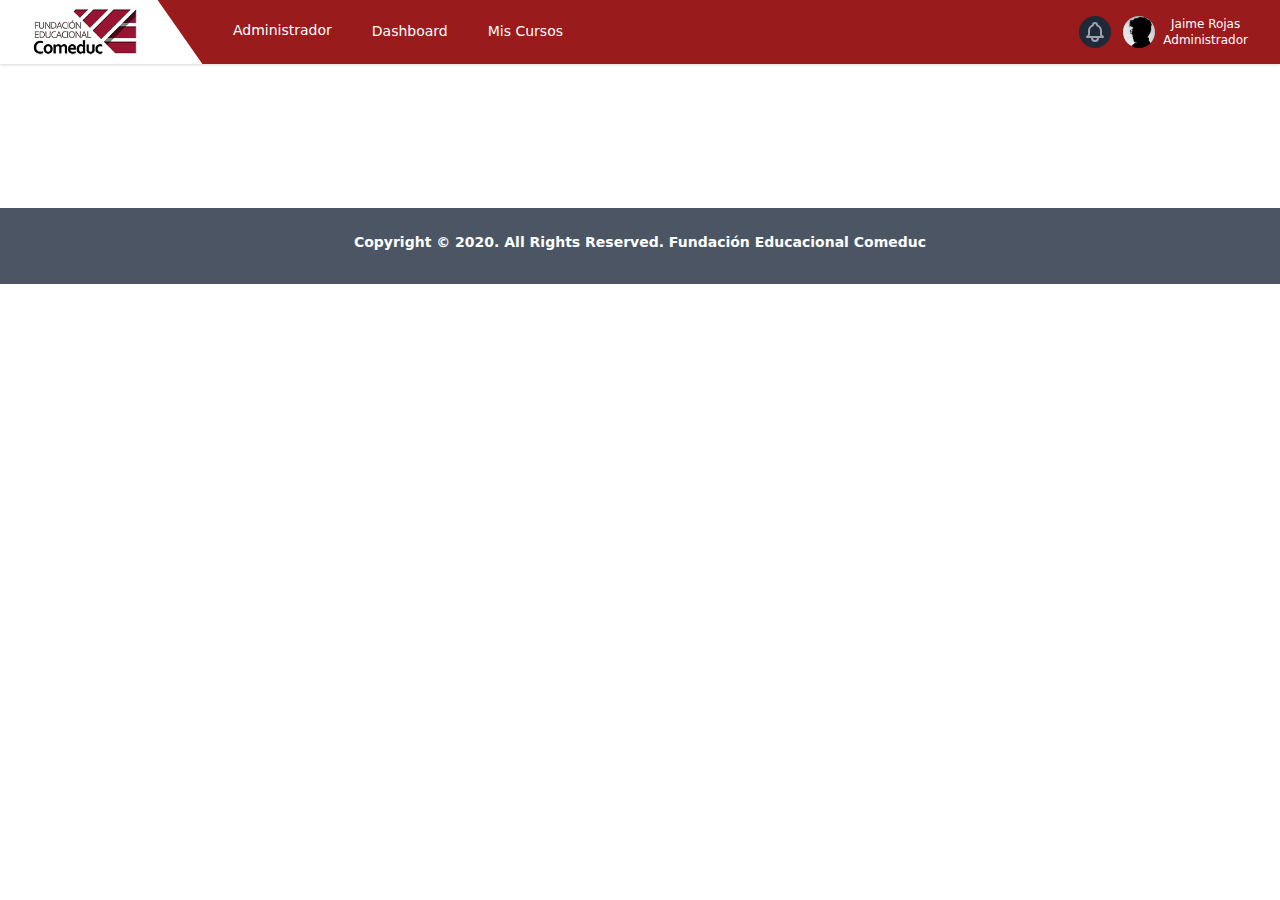
<file: www/index.html>
<!DOCTYPE html>
<html lang="es">
<head>
    <meta charset="UTF-8">
    <meta http-equiv="X-UA-Compatible" content="IE=edge">
    <meta name="viewport" content="width=device-width, initial-scale=1.0">
    <link rel="stylesheet" href="css/tailwind.min.css">

    <link rel="stylesheet" href="css/fonts.css">
    <link rel="stylesheet" href="css/styles.css">
    <script src="js/scripts.js"></script>
    <title>Plataforma INC</title>
</head>
<body>
  <nav class="shadow">
    <div class="w-full mx-auto px-2 h-auto relative overflow-visible bg-red-800 sm:px-6 lg:px-8" id="container">
      <div class="relative flex items-center justify-between h-16">
        <div class="absolute inset-y-0 left-0 flex items-center sm:hidden">
          <!-- Mobile menu button-->
          <button class="inline-flex items-center justify-center p-2 rounded-md text-gray-400 hover:text-white hover:bg-gray-700 focus:outline-none focus:ring-2 focus:ring-inset focus:ring-white" aria-expanded="false">
            <span class="sr-only">Open main menu</span>
            <!-- Icon when menu is closed. -->
            <!--
              Heroicon name: menu
  
              Menu open: "hidden", Menu closed: "block"
            -->
            <svg class="z-10 block h-6 w-6" xmlns="http://www.w3.org/2000/svg" fill="none" viewBox="0 0 24 24" stroke="currentColor" aria-hidden="true">
              <path stroke-linecap="round" stroke-linejoin="round" stroke-width="2" d="M4 6h16M4 12h16M4 18h16" />
            </svg>
            <!-- Icon when menu is open. -->
            <!--
              Heroicon name: x
  
              Menu open: "block", Menu closed: "hidden"
            -->
            <svg class="hidden h-6 w-6" xmlns="http://www.w3.org/2000/svg" fill="none" viewBox="0 0 24 24" stroke="currentColor" aria-hidden="true">
              <path stroke-linecap="round" stroke-linejoin="round" stroke-width="2" d="M6 18L18 6M6 6l12 12" />
            </svg>
          </button>
        </div>
        <div class="flex-1 flex items-center justify-center sm:items-stretch sm:justify-start">
          <div class="flex-shrink-0 flex items-center">
            <img class="hidden lg:block h-12 w-auto" src="images/logo-comeduc-color-trans3.png" alt="Workflow">
          </div>
          <div class="hidden sm:block sm:ml-6">
            <div class="flex space-x-4 h-16">
                        <!-- Admin boton dropdown -->
          <div class="ml-3 relative">
            <div>
              <button onclick="toggleDropDownAdmin()" class="py-3 bg-transparent flex text-sm rounded-full focus:outline-none focus:ring-0 focus:ring-offset-0 focus:ring-offset-gray-800 focus:ring-white">
                <div class="grid focus:outline-none">
                  <span class="ml-12 text-white px-3 py-2 text-sm font-medium flex items-center border-b-2 border-transparent hover:bg-red-900 rounded-full transition duration-300">Administrador</span>
                </div>
                
              </button>
            </div>
            <!--
              Admin dropdown panel.
            -->
            <div id="dropAdmin" class="hidden z-10 transform opacity-100 scale-100 origin-top-right absolute right-0 mt-2 w-56 rounded-md shadow-lg py-1 bg-white ring-1 ring-black ring-opacity-5">
              <a href="usuarios.html" class="block px-4 py-2 text-sm text-gray-700 hover:bg-gray-100" role="menuitem">Usuarios</a>
              <a href="#" class="block px-4 py-2 text-sm text-gray-700 hover:bg-gray-100" role="menuitem">Crear Usuarios Carga Masiva</a>
              <a href="#" class="block px-4 py-2 text-sm text-gray-700 hover:bg-gray-100" role="menuitem">Validación Cursos Externo</a>
              <a href="#" class="block px-4 py-2 text-sm text-gray-700 hover:bg-gray-100" role="menuitem">Parámetros Generales</a>
            </div>
          </div>
              <!-- Current: "bg-gray-900 text-white", Default: "text-gray-300 hover:bg-gray-700 hover:text-white" -->
                <!-- <a class="ml-12 text-white px-3 py-2 text-sm font-medium flex items-center border-b-2 border-transparent hover:bg-red-900 rounded-full transition duration-300">Administrador</a> -->
                <a href="index.html" class="text-white px-3 py-2 text-sm font-medium flex items-center border-b-2 border-transparent hover:bg-red-900 rounded-full transition duration-300">Dashboard</a>
                <a href="#" class="text-white px-3 py-2 text-sm font-medium flex items-center border-b-2 border-transparent hover:bg-red-900 rounded-full transition duration-300">Mis Cursos</a>
                
                
                
           
            </div>
          </div>
        </div>
        <div class="absolute inset-y-0 right-0 flex items-center pr-2 sm:static sm:inset-auto sm:ml-6 sm:pr-0">
          <button class="bg-gray-800 p-1 rounded-full text-gray-400 hover:text-white focus:outline-none focus:ring-2 focus:ring-offset-2 focus:ring-offset-gray-800 focus:ring-white">
            <span class="sr-only">View notifications</span>
            <!-- Heroicon name: bell -->
            <svg class="h-6 w-6" xmlns="http://www.w3.org/2000/svg" fill="none" viewBox="0 0 24 24" stroke="currentColor" aria-hidden="true">
              <path stroke-linecap="round" stroke-linejoin="round" stroke-width="2" d="M15 17h5l-1.405-1.405A2.032 2.032 0 0118 14.158V11a6.002 6.002 0 00-4-5.659V5a2 2 0 10-4 0v.341C7.67 6.165 6 8.388 6 11v3.159c0 .538-.214 1.055-.595 1.436L4 17h5m6 0v1a3 3 0 11-6 0v-1m6 0H9" />
            </svg>
          </button>
  
          <!-- perfil dropdown -->
          <div class="ml-3 relative">
            <div>
              <button onclick="toggleDropDownUser()" class="bg-transparent flex text-sm rounded-full focus:outline-none focus:ring-0 focus:ring-offset-0 focus:ring-offset-gray-800 focus:ring-white" id="user-menu" aria-haspopup="true">
                <span class="sr-only">Open user menu</span>
                <img class="h-8 w-8 rounded-full" src="images/pexels-photo-771742.jpeg" alt="">
                <div class="grid focus:outline-none">
                  <span class="ml-2 text-white text-xs">Jaime Rojas</span>
                <span class="ml-2 text-white text-xs">Administrador</span>
                </div>
                
              </button>
            </div>
            <!--
              Perfil dropdown panel, show/hide based on dropdown state.
  
              Entering: "transition ease-out duration-100"
                From: "transform opacity-0 scale-95"
                To: "transform opacity-100 scale-100"
              Leaving: "transition ease-in duration-75"
                From: "transform opacity-100 scale-100"
                To: "transform opacity-0 scale-95"
            -->
            <div id="dropUser" class="hidden z-10 transform opacity-100 scale-100 origin-top-right absolute right-0 mt-2 w-48 rounded-md shadow-lg py-1 bg-white ring-1 ring-black ring-opacity-5" role="menu" aria-orientation="vertical" aria-labelledby="user-menu">
              <a href="#" class="block px-4 py-2 text-sm text-gray-700 hover:bg-gray-100" role="menuitem">Mi Perfil</a>
              <a href="#" class="block px-4 py-2 text-sm text-gray-700 hover:bg-gray-100" role="menuitem">Configuración</a>
              <a href="#" class="block px-4 py-2 text-sm text-gray-700 hover:bg-gray-100" role="menuitem">Cerrar Sesión</a>
            </div>
          </div>
        </div>
      </div>
    </div>
  
    <!--
      Mobile menu, toggle classes based on menu state.
  
      Menu open: "block", Menu closed: "hidden"
    -->
    <div class="block sm:hidden">
      <div class="px-2 pt-2 pb-3 space-y-1">
        <!-- Current: "bg-gray-900 text-white", Default: "text-gray-300 hover:bg-gray-700 hover:text-white" -->
        <a href="#" class="bg-gray-900 text-white block px-3 py-2 rounded-md text-base font-medium">Dashboard</a>
        <a href="#" class="text-gray-300 hover:bg-gray-700 hover:text-white block px-3 py-2 rounded-md text-base font-medium">Administrador</a>
        <a href="#" class="text-gray-300 hover:bg-gray-700 hover:text-white block px-3 py-2 rounded-md text-base font-medium">Mis Cursos</a>
      </div>
    </div>
  </nav>

</body>
<!-- Footer -->
<footer class="footer relative pt-20 ">
  <div class="container mx-auto bg-gray-600 max-w-full">
      <div class="mt-16 flex flex-col items-center">
          <div class="sm:w-2/3 text-center py-6">
              <p class="text-sm text-white font-bold mb-2">
                Copyright © 2020. All Rights Reserved. Fundación Educacional Comeduc
              </p>
          </div>
      </div>
  </div>
</footer>
</html>
</file>
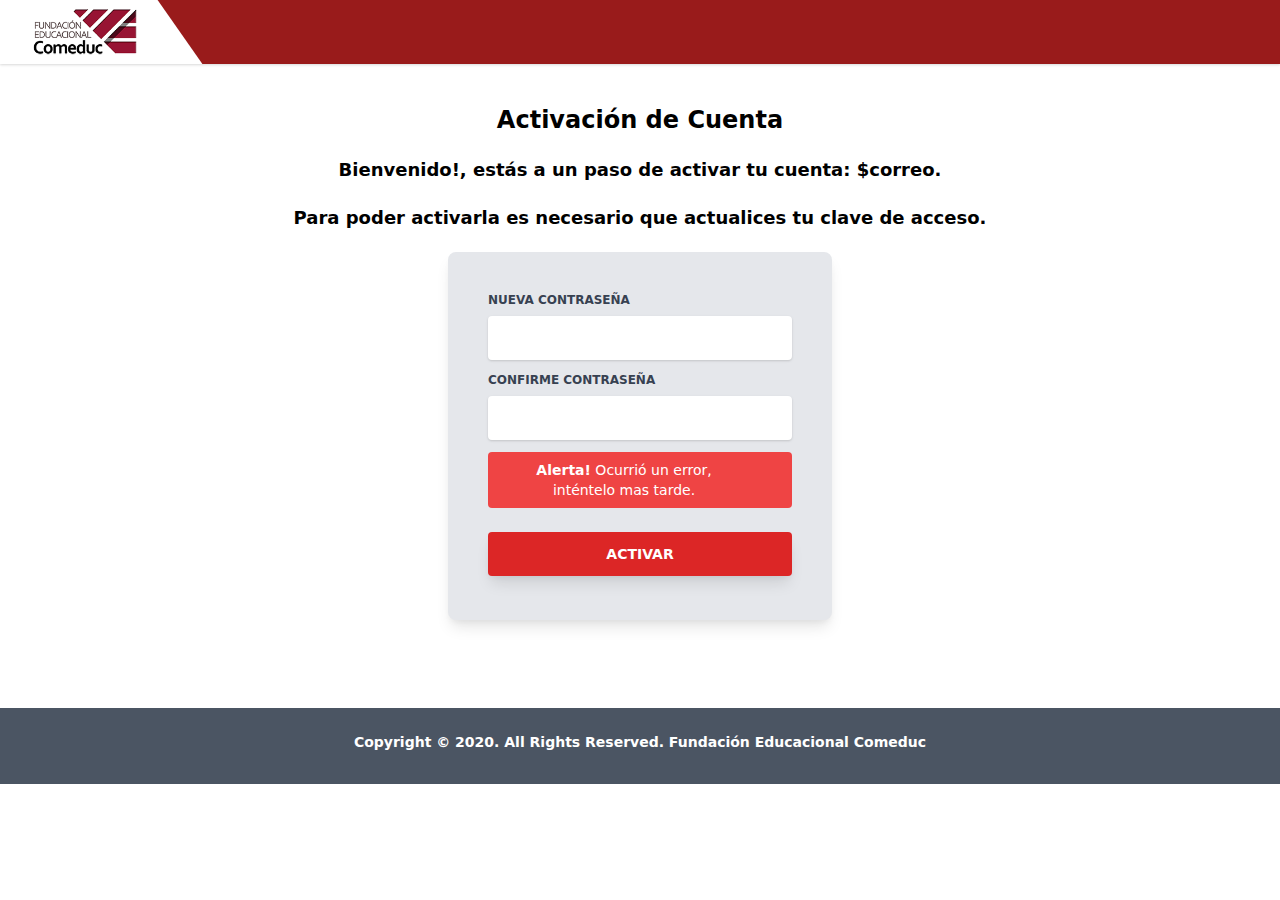
<file: www/cambioclave.html>
<!DOCTYPE html>
<html lang="es">
<head>
    <meta charset="UTF-8">
    <meta http-equiv="X-UA-Compatible" content="IE=edge">
    <meta name="viewport" content="width=device-width, initial-scale=1.0">
    <link rel="stylesheet" href="css/tailwind.min.css">

    <link rel="stylesheet" href="css/fonts.css">
    <link rel="stylesheet" href="css/styles.css">
    <script src="js/scripts.js"></script>
    <title>Plataforma INC</title>
</head>
<body>
    <!-- header -->
  <nav class="shadow">
    <div class="w-full mx-auto px-2 h-auto relative overflow-visible bg-red-800 sm:px-6 lg:px-8" id="container">
      <div class="relative flex items-center justify-between h-16">
        <div class="flex-1 flex items-center justify-center sm:items-stretch sm:justify-start">
          <div class="flex-shrink-0 flex items-center">
            <img class="hidden lg:block h-12 w-auto" src="images/logo-comeduc-color-trans3.png" alt="Workflow">
          </div>
        </div>
      </div>
    </div>
  </nav>
  <!-- fin header -->
  <!-- contenido -->
    <div class="container mx-auto mt-10 px-4 h-full">
        <h2 class="text-2xl font-semibold text-center mb-5">Activación de Cuenta</h2>
        <p class="text-lg font-semibold text-center mb-5">Bienvenido!, estás a un paso de activar tu cuenta: $correo.</p>
        <p class="text-lg font-semibold text-center mb-5">Para poder activarla es necesario que actualices tu clave de acceso.</p>
        <div class="flex content-center items-center justify-center h-full">
        <div class="w-full lg:w-4/12 px-4">
            <div class="relative flex flex-col min-w-0 break-words w-full mb-6 shadow-lg rounded-lg bg-gray-200 border-0">
            <div class="flex-auto px-4 lg:px-10 py-10 pt-0">
                <form class="mt-10" id="formulario">
                <div class="relative w-full mb-3">
                    <label class="block uppercase text-gray-700 text-xs font-bold mb-2" for="grid-password">
                        Nueva Contraseña
                    </label>
                    <input name="password1" id="password1" type="password" class="border-0 px-3 py-3 placeholder-gray-400 text-gray-700 bg-white rounded text-sm shadow focus:outline-none focus:ring w-full" style="transition: all 0.15s ease 0s;" required/>
                    <ul class="block text-red-700 text-xs font-medium mb-2 mt-1 hidden" id="pass1">
                        <li>- Tu contraseña debe tener mínimo 8 carácteres.</li>
                        <li>- Al menos 1 letra Mayúscula.</li>
                        <li>- Al menos 1 letra Minúscula.</li>
                        <li>- Al menos 1 Número.</li>
                    </ul>
                    <label id="pass1ok" class="block text-green-500 text-xs font-bold mb-2 mt-1 hidden" for="grid-password">
                        Tu contraseña cumple con los requisitos.
                    </label>
                </div>
                <div class="relative w-full mb-3">
                    <label class="block uppercase text-gray-700 text-xs font-bold mb-2" for="grid-password">
                        Confirme Contraseña
                    </label>
                    <input name="password2" id="password2" type="password" class="border-0 px-3 py-3 placeholder-gray-400 text-gray-700 bg-white rounded text-sm shadow focus:outline-none focus:ring w-full" style="transition: all 0.15s ease 0s;" required/>
                    <label id="pass2" class="block text-red-700 text-xs font-medium mb-2 mt-1 hidden" for="grid-password">
                        Las contraseñas no coinciden.
                    </label>
                    <label id="pass2ok" class="block text-green-500 text-xs font-bold mb-2 mt-1 hidden" for="grid-password">
                        Las contraseñas coinciden correctamente.
                    </label>
                </div>
                <div class="text-white text-center px-4 py-2 border-0 rounded relative mb-4 bg-red-500 text-sm">
                    <span class="inline-block align-middle mr-8">
                      <b class="capitalize">Alerta!</b> Ocurrió un error, inténtelo mas tarde.
                    </span>
                  </div>
                <div class="text-center mt-6">
                    <button class="bg-red-600 text-white active:bg-red-700 text-sm font-bold uppercase px-6 py-3 rounded shadow hover:bg-red-700 shadow-lg outline-none focus:outline-none mr-1 mb-1 w-full" type="submit" style="transition: all 0.15s ease 0s;">
                    Activar
                    </button>
                </div>
                </form>
            </div>
            </div>
        </div>
        </div>
    </div>
  <!-- fin contenido -->
</body>
<!-- Footer -->
<footer class="footer relative pt-15 botom-0">
  <div class="container mx-auto bg-gray-600 max-w-full">
      <div class="mt-16 flex flex-col items-center">
          <div class="sm:w-2/3 text-center py-6">
              <p class="text-sm text-white font-bold mb-2">
                Copyright © 2020. All Rights Reserved. Fundación Educacional Comeduc
              </p>
          </div>
      </div>
  </div>
</footer>
</html>
<!-- validación password -->
<script>
    const formulario = document.getElementById('formulario');
    const inputs = document.querySelectorAll('#formulario input');

    const regex = {
        password: /^(?=.*[a-z])(?=.*[A-Z])(?=.*[0-9])(?=.{8,})(\S)/
    }
// validar que las contraseñas coincidan
const validarPassword2 = () => {
    const inputPasword1 = document.getElementById('password1');
    const inputPasword2 = document.getElementById('password2');

    if(inputPasword2.value !== inputPasword1.value){
        document.getElementById('pass2').classList.remove('hidden');
        document.getElementById('pass2ok').classList.add('hidden');
    }else {
        document.getElementById('pass2').classList.add('hidden');
        document.getElementById('pass2ok').classList.remove('hidden');
    }
}
// validar contraseña coincida con el regex
const validarPassword = (e) => {
   switch (e.target.name) {
       case "password1":
            if(regex.password.test(e.target.value)){
                document.getElementById('pass1').classList.add('hidden');
                document.getElementById('pass1ok').classList.remove('hidden');
                validarPassword2();
            } else {
                document.getElementById('pass1').classList.remove('hidden');
                document.getElementById('pass1ok').classList.add('hidden');
            }
       break;
       case "password2":
            validarPassword2();
       break;
   }
}

inputs.forEach((input) => {
    input.addEventListener('keyup', validarPassword);
    input.addEventListener('blur', validarPassword);
});

formulario.addEventListener('submit', (e) => {
    e.preventDefault();

});
</script>
</file>
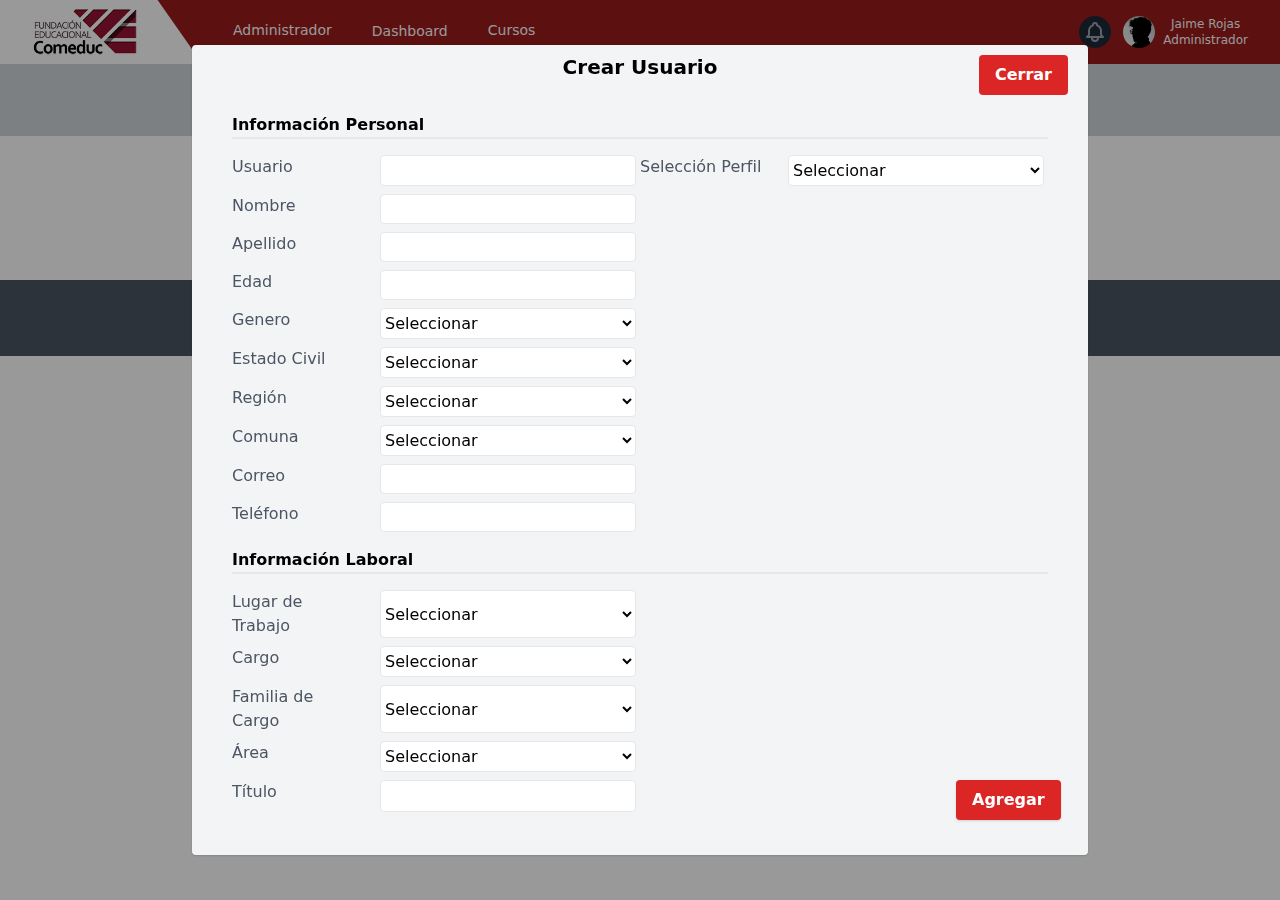
<file: www/crear_usuario.html>
<!DOCTYPE html>
<html lang="es">
<head>
    <meta charset="UTF-8">
    <meta http-equiv="X-UA-Compatible" content="IE=edge">
    <meta name="viewport" content="width=device-width, initial-scale=1.0">
    <link rel="stylesheet" href="css/tailwind.min.css">

    <link rel="stylesheet" href="css/fonts.css">
    <link rel="stylesheet" href="css/styles.css">
    <script src="js/scripts.js"></script>
    <title>Plataforma INC</title>
</head>
<body>
  <nav class="shadow">
    <div class="w-full mx-auto px-2 h-auto relative overflow-visible bg-red-800  sm:px-6 lg:px-8" id="container">
      <div class="relative flex items-center justify-between h-16">
        <div class="absolute inset-y-0 left-0 flex items-center sm:hidden">
          <!-- Mobile menu button-->
          <button class="z-10 inline-flex items-center justify-center p-2 rounded-md text-gray-400 hover:text-white hover:bg-gray-700 focus:outline-none focus:ring-2 focus:ring-inset focus:ring-white" aria-expanded="false">
            <span class="sr-only">Open main menu</span>
            <!-- Icon when menu is closed. -->
            <!--
              Heroicon name: menu
  
              Menu open: "hidden", Menu closed: "block"
            -->
            <svg class="block h-6 w-6" xmlns="http://www.w3.org/2000/svg" fill="none" viewBox="0 0 24 24" stroke="currentColor" aria-hidden="true">
              <path stroke-linecap="round" stroke-linejoin="round" stroke-width="2" d="M4 6h16M4 12h16M4 18h16" />
            </svg>
            <!-- Icon when menu is open. -->
            <!--
              Heroicon name: x
  
              Menu open: "block", Menu closed: "hidden"
            -->
            <svg class="hidden h-6 w-6" xmlns="http://www.w3.org/2000/svg" fill="none" viewBox="0 0 24 24" stroke="currentColor" aria-hidden="true">
              <path stroke-linecap="round" stroke-linejoin="round" stroke-width="2" d="M6 18L18 6M6 6l12 12" />
            </svg>
          </button>
        </div>
        <div class="flex-1 flex items-center justify-center sm:items-stretch sm:justify-start">
          <div class="flex-shrink-0 flex items-center">
            <img class="hidden lg:block h-12 w-auto" src="images/logo-comeduc-color-trans3.png" alt="Workflow">
          </div>
          <div class="hidden sm:block sm:ml-6">
            <div class="flex space-x-4 h-16">
                        <!-- Admin boton dropdown -->
          <div class="ml-3 relative">
            <div>
              <button onclick="toggleDropDownAdmin()" class="py-3 bg-transparent flex text-sm rounded-full focus:outline-none focus:ring-0 focus:ring-offset-0 focus:ring-offset-gray-800 focus:ring-white">
                <div class="grid focus:outline-none">
                  <span class="ml-12 text-white px-3 py-2 text-sm font-medium flex items-center border-b-2 border-transparent hover:bg-red-900 rounded-full transition duration-300">Administrador</span>
                </div>
                
              </button>
            </div>
            <!--
              Admin dropdown panel.
            -->
            <div id="dropAdmin" class="hidden z-10 transform opacity-100 scale-100 origin-top-right absolute right-0 mt-2 w-56 rounded-md shadow-lg py-1 bg-white ring-1 ring-black ring-opacity-5">
              <a href="usuarios.html" class="block px-4 py-2 text-sm text-gray-700 hover:bg-gray-100" role="menuitem">Usuarios</a>
              <a href="#" class="block px-4 py-2 text-sm text-gray-700 hover:bg-gray-100" role="menuitem">Crear Usuarios Carga Masiva</a>
              <a href="#" class="block px-4 py-2 text-sm text-gray-700 hover:bg-gray-100" role="menuitem">Validación Cursos Externo</a>
              <a href="#" class="block px-4 py-2 text-sm text-gray-700 hover:bg-gray-100" role="menuitem">Parámetros Generales</a>
            </div>
          </div>
              <!-- Current: "bg-gray-900 text-white", Default: "text-gray-300 hover:bg-gray-700 hover:text-white" -->
                <!-- <a class="ml-12 text-white px-3 py-2 text-sm font-medium flex items-center border-b-2 border-transparent hover:bg-red-900 rounded-full transition duration-300">Administrador</a> -->
                <a href="#" class="text-white px-3 py-2 text-sm font-medium flex items-center border-b-2 border-transparent hover:bg-red-900 rounded-full transition duration-300">Dashboard</a>
                <!-- <a href="#" class="text-white px-3 py-2 text-sm font-medium flex items-center border-b-2 border-transparent hover:bg-red-900 rounded-full transition duration-300">Mis Cursos</a> -->
                                            <!--
              Cursos dropdown panel.
            -->
            <div class="ml-3 relative">
              <div>
                <button onclick="toggleDropDownCursos()" class="py-3 bg-transparent flex text-sm rounded-full focus:outline-none focus:ring-0 focus:ring-offset-0 focus:ring-offset-gray-800 focus:ring-white">
                  <div class="grid focus:outline-none">
                    <span class="text-white px-3 py-2 text-sm font-medium flex items-center border-b-2 border-transparent hover:bg-red-900 rounded-full transition duration-300">Cursos</span>
                  </div>
                  
                </button>
              </div>
              <!--
                Cursos dropdown panel.
              -->
              <div id="dropCursos" class="hidden z-10 transform opacity-100 scale-100 origin-top-right absolute right-0 mt-2 w-56 rounded-md shadow-lg py-1 bg-white ring-1 ring-black ring-opacity-5">
                <a href="cursos.html" class="block px-4 py-2 text-sm text-gray-700 hover:bg-gray-100" role="menuitem">Mis Cursos</a>
                <a href="cursos_externos.html" class="block px-4 py-2 text-sm text-gray-700 hover:bg-gray-100" role="menuitem">Mis Cursos Externos</a>
              </div>
            </div>
                
                
           
            </div>
          </div>
        </div>
        <div class="absolute inset-y-0 right-0 flex items-center pr-2 sm:static sm:inset-auto sm:ml-6 sm:pr-0">
          <button class="bg-gray-800 p-1 rounded-full text-gray-400 hover:text-white focus:outline-none focus:ring-2 focus:ring-offset-2 focus:ring-offset-gray-800 focus:ring-white">
            <span class="sr-only">View notifications</span>
            <!-- Heroicon name: bell -->
            <svg class="h-6 w-6" xmlns="http://www.w3.org/2000/svg" fill="none" viewBox="0 0 24 24" stroke="currentColor" aria-hidden="true">
              <path stroke-linecap="round" stroke-linejoin="round" stroke-width="2" d="M15 17h5l-1.405-1.405A2.032 2.032 0 0118 14.158V11a6.002 6.002 0 00-4-5.659V5a2 2 0 10-4 0v.341C7.67 6.165 6 8.388 6 11v3.159c0 .538-.214 1.055-.595 1.436L4 17h5m6 0v1a3 3 0 11-6 0v-1m6 0H9" />
            </svg>
          </button>
  
          <!-- perfil dropdown -->
          <div class="ml-3 relative">
            <div>
              <button onclick="toggleDropDownUser()" class="bg-transparent flex text-sm rounded-full focus:outline-none focus:ring-0 focus:ring-offset-0 focus:ring-offset-gray-800 focus:ring-white" id="user-menu" aria-haspopup="true">
                <span class="sr-only">Open user menu</span>
                <img class="h-8 w-8 rounded-full" src="images/pexels-photo-771742.jpeg" alt="">
                <div class="grid focus:outline-none">
                  <span class="ml-2 text-white text-xs">Jaime Rojas</span>
                <span class="ml-2 text-white text-xs">Administrador</span>
                </div>
                
              </button>
            </div>
            <!--
              Perfil dropdown panel, show/hide based on dropdown state.
  
              Entering: "transition ease-out duration-100"
                From: "transform opacity-0 scale-95"
                To: "transform opacity-100 scale-100"
              Leaving: "transition ease-in duration-75"
                From: "transform opacity-100 scale-100"
                To: "transform opacity-0 scale-95"
            -->
            <div id="dropUser" class="hidden z-10 transform opacity-100 scale-100 origin-top-right absolute right-0 mt-2 w-48 rounded-md shadow-lg py-1 bg-white ring-1 ring-black ring-opacity-5" role="menu" aria-orientation="vertical" aria-labelledby="user-menu">
              <a href="#" class="block px-4 py-2 text-sm text-gray-700 hover:bg-gray-100" role="menuitem">Mi Perfil</a>
              <a href="#" class="block px-4 py-2 text-sm text-gray-700 hover:bg-gray-100" role="menuitem">Configuración</a>
              <a href="#" class="block px-4 py-2 text-sm text-gray-700 hover:bg-gray-100" role="menuitem">Cerrar Sesión</a>
            </div>
          </div>
        </div>
      </div>
    </div>
  
    <!--
      Mobile menu, toggle classes based on menu state.
  
      Menu open: "block", Menu closed: "hidden"
    -->
    <div class="block sm:hidden">
      <div class="px-2 pt-2 pb-3 space-y-1">
        <!-- Current: "bg-gray-900 text-white", Default: "text-gray-300 hover:bg-gray-700 hover:text-white" -->
        <a href="#" class="bg-gray-900 text-white block px-3 py-2 rounded-md text-base font-medium">Dashboard</a>
        <a href="#" class="text-gray-300 hover:bg-gray-700 hover:text-white block px-3 py-2 rounded-md text-base font-medium">Administrador</a>
        <a href="#" class="text-gray-300 hover:bg-gray-700 hover:text-white block px-3 py-2 rounded-md text-base font-medium">Mis Cursos</a>
      </div>
    </div>
  </nav>
  <div id="modal-overlay" class="z-20 fixed top-0 left-0 w-full h-full bg-black-40 "></div>

  <div id="modal" class="modal fixed max-w-full max-h-full z-30 flex flex-col rounded bg-gray-100 shadow lg:max-w-4xl">
    <button class="bg-red-600 hover:bg-red-700 text-white font-bold py-2 px-4 rounded z-10 absolute right-5 top-1" id="close-button" onclick="closeModal()">Cerrar</button>
    <div class="absolute left-0 top-0 w-full h-full overflow-auto">
      <div class="pt-2 px-4">
        <h2 class="text-xl font-semibold text-center">Crear Usuario</h2>
          <div class="container mx-auto my-2 p-6 bg-gray-100 flex items-center justify-start w-full">
            <form action="" class="w-full">
                <div>
                    <p class="font-bold">Información Personal</p><hr class="border mb-4">
                </div>
                <div class="flex flex-nowrap">
                    <div class="flex mb-2 w-full">
                        <Label class="inline-block w-32 mr-5 text-left font-medium text-gray-600">Usuario</Label>
                        <input type="text" class="w-64 py-1 border border-gray-200 rounded bg-white leading-tight appearance-none focus:outline-none focus:bg-white focus:border-gray-500">
                      </div>
                      <div class="flex mb-2 w-full">
                        <Label class="inline-block w-32 mr-5 text-left font-medium text-gray-600">Selección Perfil</Label>
                          <select id="country" name="country" autocomplete="country" class="w-64 py-1 border border-gray-200 bg-white rounded focus:outline-none focus:bg-white focus:border-gray-500">
                            <option>Seleccionar</option>
                          </select>
                    </div>
                  </div>
              <div class="flex mb-2 w-full">
                <Label class="inline-block w-32 mr-5 text-left font-medium text-gray-600">Nombre</Label>
                <input type="text" class="w-64 py-1 border border-gray-200 rounded bg-white leading-tight appearance-none focus:outline-none focus:bg-white focus:border-gray-500">
              </div>
              <div class="flex mb-2 w-full">
                <Label class="inline-block w-32 mr-5 text-left font-medium text-gray-600">Apellido</Label>
                <input type="text" class="w-64 py-1 border border-gray-200 rounded bg-white leading-tight appearance-none focus:outline-none focus:bg-white focus:border-gray-500">
              </div>
              <div class="flex mb-2 w-full">
                <Label class="inline-block w-32 mr-5 text-left font-medium text-gray-600">Edad</Label>
                <input type="text" class="w-64 py-1 border border-gray-200 rounded bg-white leading-tight appearance-none focus:outline-none focus:bg-white focus:border-gray-500">
              </div>
              <div class="flex mb-2 w-full">
                <Label class="inline-block w-32 mr-5 text-left font-medium text-gray-600">Genero</Label>
                  <select id="country" name="country" autocomplete="country" class="w-64 py-1 border border-gray-200 bg-white rounded focus:outline-none focus:bg-white focus:border-gray-500">
                    <option>Seleccionar</option>
                  </select>
            </div>
              <div class="flex mb-2 w-full">
                <Label class="inline-block w-32 mr-5 text-left font-medium text-gray-600">Estado Civil</Label>
                <select id="country" name="country" autocomplete="country" class="w-64 py-1 border border-gray-200 bg-white rounded focus:outline-none focus:bg-white focus:border-gray-500">
                    <option>Seleccionar</option>
                  </select>
                </div>
              <div class="flex mb-2 w-full">
                <Label class="inline-block w-32 mr-5 text-left font-medium text-gray-600">Región</Label>
                <select id="country" name="country" autocomplete="country" class="w-64 py-1 border border-gray-200 bg-white rounded focus:outline-none focus:bg-white focus:border-gray-500">
                    <option>Seleccionar</option>
                  </select>
              </div>
              <div class="flex mb-2 w-full">
                <Label class="inline-block w-32 mr-5 text-left font-medium text-gray-600">Comuna</Label>
                <select id="country" name="country" autocomplete="country" class="w-64 py-1 border border-gray-200 bg-white rounded focus:outline-none focus:bg-white focus:border-gray-500">
                    <option>Seleccionar</option>
                  </select>
              </div>
              <div class="flex mb-2 w-full">
                <Label class="inline-block w-32 mr-5 text-left font-medium text-gray-600">Correo</Label>
                <input type="text" class="w-64 py-1 border border-gray-200 rounded bg-white leading-tight appearance-none focus:outline-none focus:bg-white focus:border-gray-500">
              </div>
              <div class="flex mb-2 w-full">
                <Label class="inline-block w-32 mr-5 text-left font-medium text-gray-600">Teléfono</Label>
                <input type="text" class="w-64 py-1 border border-gray-200 rounded bg-white leading-tight appearance-none focus:outline-none focus:bg-white focus:border-gray-500">
              </div>
              <div class="mt-4">
                <p class="font-bold">Información Laboral</p><hr class="border mb-4">
            </div>
            <div class="flex mb-2 w-full">
                <Label class="inline-block w-32 mr-5 text-left font-medium text-gray-600">Lugar de Trabajo</Label>
                <select id="country" name="country" autocomplete="country" class="w-64 py-1 border border-gray-200 bg-white rounded focus:outline-none focus:bg-white focus:border-gray-500">
                    <option>Seleccionar</option>
                  </select>
              </div>
              <div class="flex mb-2 w-full">
                <Label class="inline-block w-32 mr-5 text-left font-medium text-gray-600">Cargo</Label>
                <select id="country" name="country" autocomplete="country" class="w-64 py-1 border border-gray-200 bg-white rounded focus:outline-none focus:bg-white focus:border-gray-500">
                    <option>Seleccionar</option>
                  </select>
              </div>
              <div class="flex mb-2 w-full">
                <Label class="inline-block w-32 mr-5 text-left font-medium text-gray-600">Familia de Cargo</Label>
                <select id="country" name="country" autocomplete="country" class="w-64 py-1 border border-gray-200 bg-white rounded focus:outline-none focus:bg-white focus:border-gray-500">
                    <option>Seleccionar</option>
                  </select>
              </div>
              <div class="flex mb-2 w-full">
                <Label class="inline-block w-32 mr-5 text-left font-medium text-gray-600">Área</Label>
                <select id="country" name="country" autocomplete="country" class="w-64 py-1 border border-gray-200 bg-white rounded focus:outline-none focus:bg-white focus:border-gray-500">
                    <option>Seleccionar</option>
                  </select>
              </div>
              <div class="flex flex-nowrap">

                <div class="flex mb-2 w-full">
                    <Label class="inline-block w-32 mr-5 text-left font-medium text-gray-600">Título</Label>
                    <input type="text" class="w-64 py-1 border border-gray-200 rounded bg-white leading-tight appearance-none focus:outline-none focus:bg-white focus:border-gray-500">
                  </div>
                  <div class="w-full flex items-center">
                      <button class="ml-80 px-4 py-2 rounded bg-red-600 shadow text-white font-bold focus:outline-none focus:shadow-outline hover:bg-red-700">Agregar</button>
                  </div>

              </div>

            </form>
          </div>
      </div>
    </div>
  </div>
 
  <div class="z-10 flex justify-center bg-gray-300 py-4">
    <button id="open-button" class="bg-indigo-500 hover:bg-indigo-700 text-white font-bold py-2 px-4 rounded" onclick="openModal()">Crear Usuario</button>
  </div>
</body>
<!-- Footer -->
<footer class="footer relative pt-20 ">
  <div class="container mx-auto bg-gray-600 max-w-full">
      <div class="mt-16 flex flex-col items-center">
          <div class="sm:w-2/3 text-center py-6">
              <p class="text-sm text-white font-bold mb-2">
                Copyright © 2020. All Rights Reserved. Fundación Educacional Comeduc
              </p>
          </div>
      </div>
  </div>
</footer>
</html>
</file>
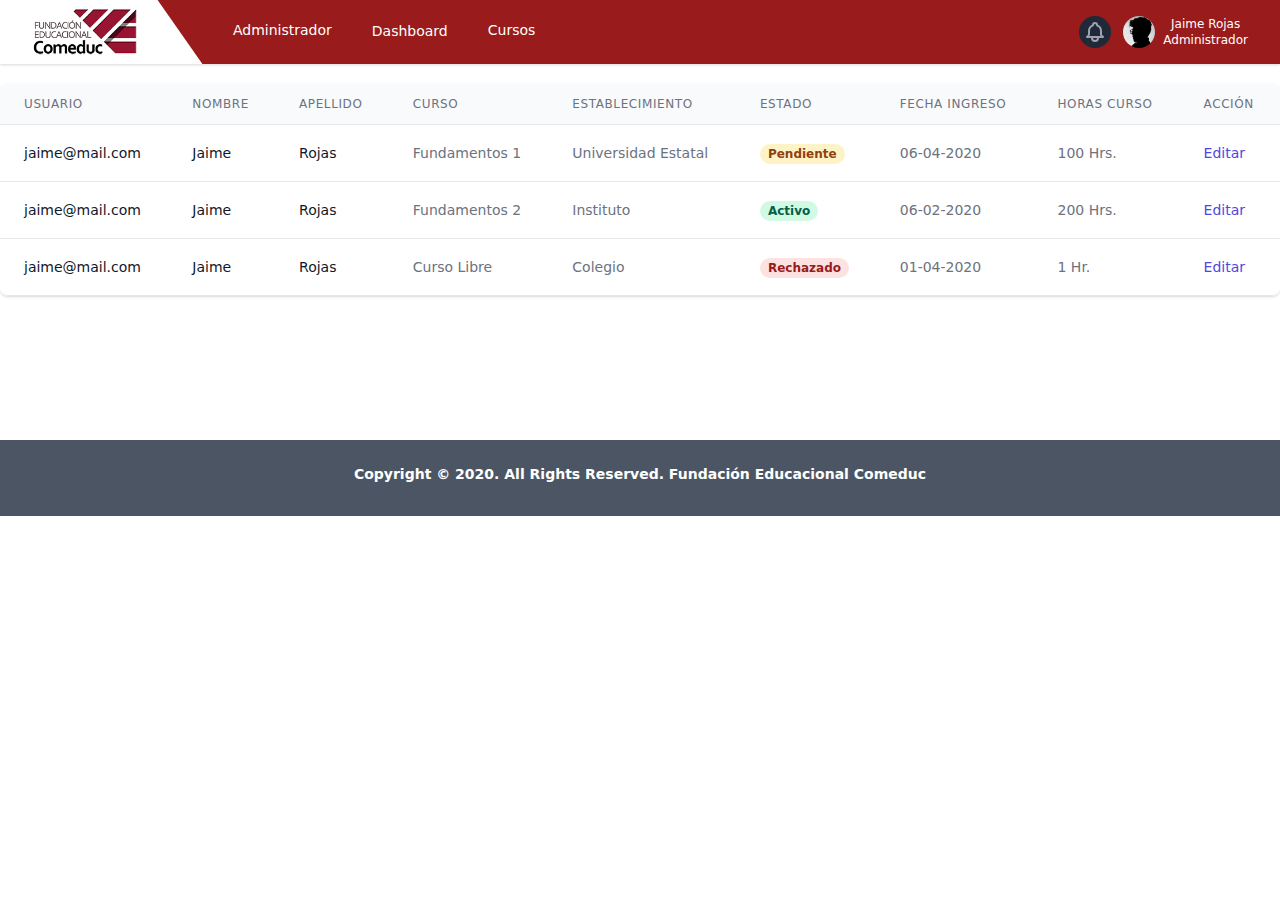
<file: www/cursos_externos.html>
<!DOCTYPE html>
<html lang="es">
<head>
    <meta charset="UTF-8">
    <meta http-equiv="X-UA-Compatible" content="IE=edge">
    <meta name="viewport" content="width=device-width, initial-scale=1.0">
    <link rel="stylesheet" href="css/tailwind.min.css">

    <link rel="stylesheet" href="css/fonts.css">
    <link rel="stylesheet" href="css/styles.css">
    <script src="js/scripts.js"></script>
    <title>Plataforma INC</title>
</head>
<body>
  <nav class="shadow">
    <div class="w-full mx-auto px-2 h-auto relative overflow-visible bg-red-800 sm:px-6 lg:px-8" id="container">
      <div class="relative flex items-center justify-between h-16">
        <div class="absolute inset-y-0 left-0 flex items-center sm:hidden">
          <!-- Mobile menu button-->
          <button class="inline-flex items-center justify-center p-2 rounded-md text-gray-400 hover:text-white hover:bg-gray-700 focus:outline-none focus:ring-2 focus:ring-inset focus:ring-white" aria-expanded="false">
            <span class="sr-only">Open main menu</span>
            <!-- Icon when menu is closed. -->
            <!--
              Heroicon name: menu
  
              Menu open: "hidden", Menu closed: "block"
            -->
            <svg class="z-10 block h-6 w-6" xmlns="http://www.w3.org/2000/svg" fill="none" viewBox="0 0 24 24" stroke="currentColor" aria-hidden="true">
              <path stroke-linecap="round" stroke-linejoin="round" stroke-width="2" d="M4 6h16M4 12h16M4 18h16" />
            </svg>
            <!-- Icon when menu is open. -->
            <!--
              Heroicon name: x
  
              Menu open: "block", Menu closed: "hidden"
            -->
            <svg class="hidden h-6 w-6" xmlns="http://www.w3.org/2000/svg" fill="none" viewBox="0 0 24 24" stroke="currentColor" aria-hidden="true">
              <path stroke-linecap="round" stroke-linejoin="round" stroke-width="2" d="M6 18L18 6M6 6l12 12" />
            </svg>
          </button>
        </div>
        <div class="flex-1 flex items-center justify-center sm:items-stretch sm:justify-start">
          <div class="flex-shrink-0 flex items-center">
            <img class="hidden lg:block h-12 w-auto" src="images/logo-comeduc-color-trans3.png" alt="Workflow">
          </div>
          <div class="hidden sm:block sm:ml-6">
            <div class="flex space-x-4 h-16">
                        <!-- Admin boton dropdown -->
          <div class="ml-3 relative">
            <div>
              <button onclick="toggleDropDownAdmin()" class="py-3 bg-transparent flex text-sm rounded-full focus:outline-none focus:ring-0 focus:ring-offset-0 focus:ring-offset-gray-800 focus:ring-white">
                <div class="grid focus:outline-none">
                  <span class="ml-12 text-white px-3 py-2 text-sm font-medium flex items-center border-b-2 border-transparent hover:bg-red-900 rounded-full transition duration-300">Administrador</span>
                </div>
                
              </button>
            </div>
            <!--
              Admin dropdown panel.
            -->
            <div id="dropAdmin" class="hidden z-10 transform opacity-100 scale-100 origin-top-right absolute right-0 mt-2 w-56 rounded-md shadow-lg py-1 bg-white ring-1 ring-black ring-opacity-5">
              <a href="usuarios.html" class="block px-4 py-2 text-sm text-gray-700 hover:bg-gray-100" role="menuitem">Usuarios</a>
              <a href="#" class="block px-4 py-2 text-sm text-gray-700 hover:bg-gray-100" role="menuitem">Crear Usuarios Carga Masiva</a>
              <a href="#" class="block px-4 py-2 text-sm text-gray-700 hover:bg-gray-100" role="menuitem">Validación Cursos Externo</a>
              <a href="#" class="block px-4 py-2 text-sm text-gray-700 hover:bg-gray-100" role="menuitem">Parámetros Generales</a>
            </div>
          </div>
              <!-- Current: "bg-gray-900 text-white", Default: "text-gray-300 hover:bg-gray-700 hover:text-white" -->
                <!-- <a class="ml-12 text-white px-3 py-2 text-sm font-medium flex items-center border-b-2 border-transparent hover:bg-red-900 rounded-full transition duration-300">Administrador</a> -->
                <a href="index.html" class="text-white px-3 py-2 text-sm font-medium flex items-center border-b-2 border-transparent hover:bg-red-900 rounded-full transition duration-300">Dashboard</a>
                <!-- <a href="cursos.html" class="text-white px-3 py-2 text-sm font-medium flex items-center border-b-2 border-transparent hover:bg-red-900 rounded-full transition duration-300">Mis Cursos</a> -->
                            <!--
              Cursos dropdown panel.
            -->
            <div class="ml-3 relative">
              <div>
                <button onclick="toggleDropDownCursos()" class="py-3 bg-transparent flex text-sm rounded-full focus:outline-none focus:ring-0 focus:ring-offset-0 focus:ring-offset-gray-800 focus:ring-white">
                  <div class="grid focus:outline-none">
                    <span class="text-white px-3 py-2 text-sm font-medium flex items-center border-b-2 border-transparent hover:bg-red-900 rounded-full transition duration-300">Cursos</span>
                  </div>
                  
                </button>
              </div>
              <!--
                Cursos dropdown panel.
              -->
              <div id="dropCursos" class="hidden z-10 transform opacity-100 scale-100 origin-top-right absolute right-0 mt-2 w-56 rounded-md shadow-lg py-1 bg-white ring-1 ring-black ring-opacity-5">
                <a href="cursos.html" class="block px-4 py-2 text-sm text-gray-700 hover:bg-gray-100" role="menuitem">Mis Cursos</a>
                <a href="cursos_externos.html" class="block px-4 py-2 text-sm text-gray-700 hover:bg-gray-100" role="menuitem">Mis Cursos Externos</a>
              </div>
            </div>
                
                
           
            </div>
          </div>
        </div>
        <div class="absolute inset-y-0 right-0 flex items-center pr-2 sm:static sm:inset-auto sm:ml-6 sm:pr-0">
          <button class="bg-gray-800 p-1 rounded-full text-gray-400 hover:text-white focus:outline-none focus:ring-2 focus:ring-offset-2 focus:ring-offset-gray-800 focus:ring-white">
            <span class="sr-only">View notifications</span>
            <!-- Heroicon name: bell -->
            <svg class="h-6 w-6" xmlns="http://www.w3.org/2000/svg" fill="none" viewBox="0 0 24 24" stroke="currentColor" aria-hidden="true">
              <path stroke-linecap="round" stroke-linejoin="round" stroke-width="2" d="M15 17h5l-1.405-1.405A2.032 2.032 0 0118 14.158V11a6.002 6.002 0 00-4-5.659V5a2 2 0 10-4 0v.341C7.67 6.165 6 8.388 6 11v3.159c0 .538-.214 1.055-.595 1.436L4 17h5m6 0v1a3 3 0 11-6 0v-1m6 0H9" />
            </svg>
          </button>
  
          <!-- perfil dropdown -->
          <div class="ml-3 relative">
            <div>
              <button onclick="toggleDropDownUser()" class="bg-transparent flex text-sm rounded-full focus:outline-none focus:ring-0 focus:ring-offset-0 focus:ring-offset-gray-800 focus:ring-white" id="user-menu" aria-haspopup="true">
                <span class="sr-only">Open user menu</span>
                <img class="h-8 w-8 rounded-full" src="images/pexels-photo-771742.jpeg" alt="">
                <div class="grid focus:outline-none">
                  <span class="ml-2 text-white text-xs">Jaime Rojas</span>
                <span class="ml-2 text-white text-xs">Administrador</span>
                </div>
                
              </button>
            </div>
            <!--
              Perfil dropdown panel, show/hide based on dropdown state.
  
              Entering: "transition ease-out duration-100"
                From: "transform opacity-0 scale-95"
                To: "transform opacity-100 scale-100"
              Leaving: "transition ease-in duration-75"
                From: "transform opacity-100 scale-100"
                To: "transform opacity-0 scale-95"
            -->
            <div id="dropUser" class="hidden z-10 transform opacity-100 scale-100 origin-top-right absolute right-0 mt-2 w-48 rounded-md shadow-lg py-1 bg-white ring-1 ring-black ring-opacity-5" role="menu" aria-orientation="vertical" aria-labelledby="user-menu">
              <a href="#" class="block px-4 py-2 text-sm text-gray-700 hover:bg-gray-100" role="menuitem">Mi Perfil</a>
              <a href="#" class="block px-4 py-2 text-sm text-gray-700 hover:bg-gray-100" role="menuitem">Configuración</a>
              <a href="#" class="block px-4 py-2 text-sm text-gray-700 hover:bg-gray-100" role="menuitem">Cerrar Sesión</a>
            </div>
          </div>
        </div>
      </div>
    </div>
  
    <!--
      Mobile menu, toggle classes based on menu state.
  
      Menu open: "block", Menu closed: "hidden"
    -->
    <div class="block sm:hidden">
      <div class="px-2 pt-2 pb-3 space-y-1">
        <!-- Current: "bg-gray-900 text-white", Default: "text-gray-300 hover:bg-gray-700 hover:text-white" -->
        <a href="#" class="bg-gray-900 text-white block px-3 py-2 rounded-md text-base font-medium">Dashboard</a>
        <a href="#" class="text-gray-300 hover:bg-gray-700 hover:text-white block px-3 py-2 rounded-md text-base font-medium">Administrador</a>
        <a href="#" class="text-gray-300 hover:bg-gray-700 hover:text-white block px-3 py-2 rounded-md text-base font-medium">Mis Cursos</a>
      </div>
    </div>
  </nav>
<!-- contenido -->
      <!-- grilla agregar cursos externos -->
      <div class="flex flex-col mt-5">
        <div class="-my-2 overflow-x-auto sm:-mx-6 lg:-mx-8">
          <div class="py-2 align-middle inline-block min-w-full sm:px-6 lg:px-8">
            <div class="shadow overflow-hidden border-b border-gray-200 sm:rounded-lg">
              <table class="min-w-full divide-y divide-gray-200">
                <thead class="bg-gray-50">
                  <tr>
                    <th scope="col" class="px-6 py-3 text-left text-xs font-medium text-gray-500 uppercase tracking-wider">
                      Usuario
                    </th>
                    <th scope="col" class="px-6 py-3 text-left text-xs font-medium text-gray-500 uppercase tracking-wider">
                      Nombre
                    </th>
                    <th scope="col" class="px-6 py-3 text-left text-xs font-medium text-gray-500 uppercase tracking-wider">
                      Apellido
                    </th>
                    <th scope="col" class="px-6 py-3 text-left text-xs font-medium text-gray-500 uppercase tracking-wider">
                      Curso
                    </th>
                    <th scope="col" class="px-6 py-3 text-left text-xs font-medium text-gray-500 uppercase tracking-wider">
                      Establecimiento
                    </th>
                    <th scope="col" class="px-6 py-3 text-left text-xs font-medium text-gray-500 uppercase tracking-wider">
                      Estado
                    </th>
                    <th scope="col" class="px-6 py-3 text-left text-xs font-medium text-gray-500 uppercase tracking-wider">
                      Fecha Ingreso
                    </th>
                    <th scope="col" class="px-6 py-3 text-left text-xs font-medium text-gray-500 uppercase tracking-wider">
                      Horas Curso
                    </th>
                    <th scope="col" class="px-6 py-3 text-left text-xs font-medium text-gray-500 uppercase tracking-wider">
                      Acción
                    </th>
                  </tr>
                </thead>
                <tbody class="bg-white divide-y divide-gray-200">
                  <tr>
                    <td class="px-6 py-4 whitespace-nowrap text-sm font-medium text-gray-900">
                      jaime@mail.com
                    </td>
                    <td class="px-6 py-4 whitespace-nowrap text-sm font-medium text-gray-900">
                      Jaime
                    </td>
                    <td class="px-6 py-4 whitespace-nowrap text-sm font-medium text-gray-900">
                      Rojas
                    </td>
                    <td class="px-6 py-4 whitespace-nowrap text-sm text-gray-500">
                      Fundamentos 1
                    </td>
                    <td class="px-6 py-4 whitespace-nowrap text-sm text-gray-500">
                      Universidad Estatal
                    </td>
                    <td class="px-6 py-4 whitespace-nowrap">
                      <span class="px-2 inline-flex text-xs leading-5 font-semibold rounded-full bg-yellow-100 text-yellow-800">
                        Pendiente
                      </span>
                    </td>
                    <td class="px-6 py-4 whitespace-nowrap text-sm text-gray-500">
                      06-04-2020
                    </td>
                    <td class="px-6 py-4 whitespace-nowrap text-sm text-gray-500">
                      100 Hrs.
                    </td>
                    <td class="px-6 py-4 whitespace-nowrap text-sm font-medium">
                      <a href="#" class="text-indigo-600 hover:text-indigo-900" onclick="openModalEdit()">Editar</a>
                    </td>
                  </tr>
      
                  <!-- More items... -->
                  <tr>
                    <td class="px-6 py-4 whitespace-nowrap text-sm font-medium text-gray-900">
                      jaime@mail.com
                    </td>
                    <td class="px-6 py-4 whitespace-nowrap text-sm font-medium text-gray-900">
                      Jaime
                    </td>
                    <td class="px-6 py-4 whitespace-nowrap text-sm font-medium text-gray-900">
                      Rojas
                    </td>
                    <td class="px-6 py-4 whitespace-nowrap text-sm text-gray-500">
                      Fundamentos 2
                    </td>
                    <td class="px-6 py-4 whitespace-nowrap text-sm text-gray-500">
                      Instituto
                    </td>
                    <td class="px-6 py-4 whitespace-nowrap">
                      <span class="px-2 inline-flex text-xs leading-5 font-semibold rounded-full bg-green-100 text-green-800">
                        Activo
                      </span>
                    </td>
                    <td class="px-6 py-4 whitespace-nowrap text-sm text-gray-500">
                      06-02-2020
                    </td>
                    <td class="px-6 py-4 whitespace-nowrap text-sm text-gray-500">
                      200 Hrs.
                    </td>
                    <td class="px-6 py-4 whitespace-nowrap text-sm font-medium">
                      <a href="#" class="text-indigo-600 hover:text-indigo-900">Editar</a>
                    </td>
                  </tr>
      
                  <!-- More items... -->
                  <tr>
                    <td class="px-6 py-4 whitespace-nowrap text-sm font-medium text-gray-900">
                      jaime@mail.com
                    </td>
                    <td class="px-6 py-4 whitespace-nowrap text-sm font-medium text-gray-900">
                      Jaime
                    </td>
                    <td class="px-6 py-4 whitespace-nowrap text-sm font-medium text-gray-900">
                      Rojas
                    </td>
                    <td class="px-6 py-4 whitespace-nowrap text-sm text-gray-500">
                      Curso Libre
                    </td>
                    <td class="px-6 py-4 whitespace-nowrap text-sm text-gray-500">
                      Colegio
                    </td>
                    <td class="px-6 py-4 whitespace-nowrap">
                      <span class="px-2 inline-flex text-xs leading-5 font-semibold rounded-full bg-red-100 text-red-800">
                        Rechazado
                      </span>
                    </td>
                    <td class="px-6 py-4 whitespace-nowrap text-sm text-gray-500">
                      01-04-2020
                    </td>
                    <td class="px-6 py-4 whitespace-nowrap text-sm text-gray-500">
                      1 Hr.
                    </td>
                    <td class="px-6 py-4 whitespace-nowrap text-sm font-medium">
                      <a href="#" class="text-indigo-600 hover:text-indigo-900">Editar</a>
                    </td>
                  </tr>
      
                  <!-- More items... -->
                </tbody>
              </table>
            </div>
          </div>
        </div>
      </div>
      <!-- fin grilla agregar cursos externos -->
<!-- fin contenido -->
</body>
<!-- Footer -->
<footer class="footer relative pt-20 ">
  <div class="container mx-auto bg-gray-600 max-w-full">
      <div class="mt-16 flex flex-col items-center">
          <div class="sm:w-2/3 text-center py-6">
              <p class="text-sm text-white font-bold mb-2">
                Copyright © 2020. All Rights Reserved. Fundación Educacional Comeduc
              </p>
          </div>
      </div>
  </div>
</footer>
</html>
</file>
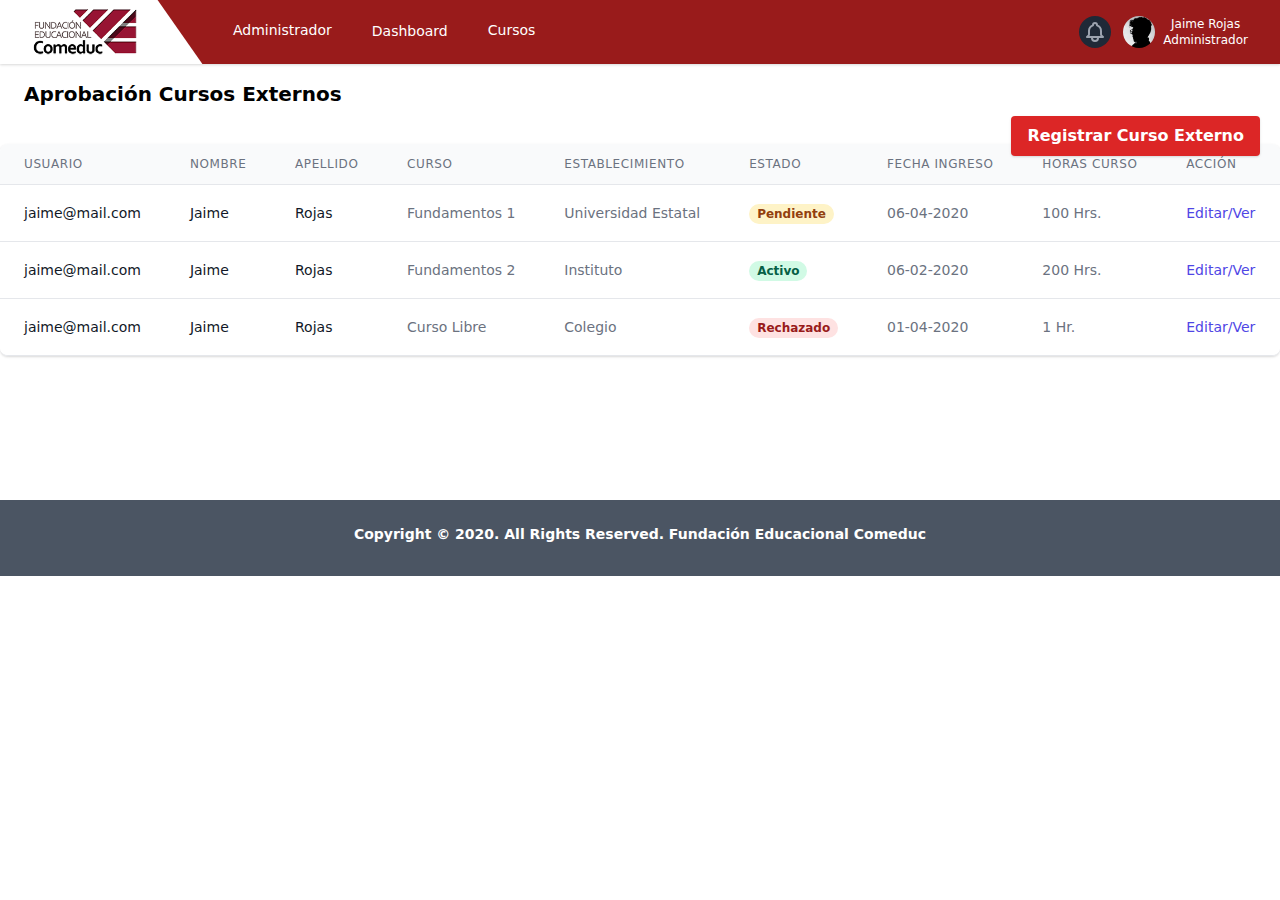
<file: www/cursos_externos_aprobador.html>
<!DOCTYPE html>
<html lang="es">
<head>
    <meta charset="UTF-8">
    <meta http-equiv="X-UA-Compatible" content="IE=edge">
    <meta name="viewport" content="width=device-width, initial-scale=1.0">
    <link rel="stylesheet" href="css/tailwind.min.css">

    <link rel="stylesheet" href="css/fonts.css">
    <link rel="stylesheet" href="css/styles.css">
    <script src="js/scripts.js"></script>
    <title>Plataforma INC</title>
</head>
<body>
  <nav class="shadow">
    <div class="w-full mx-auto px-2 h-auto relative overflow-visible bg-red-800 sm:px-6 lg:px-8" id="container">
      <div class="relative flex items-center justify-between h-16">
        <div class="absolute inset-y-0 left-0 flex items-center sm:hidden">
          <!-- Mobile menu button-->
          <button class="inline-flex items-center justify-center p-2 rounded-md text-gray-400 hover:text-white hover:bg-gray-700 focus:outline-none focus:ring-2 focus:ring-inset focus:ring-white" aria-expanded="false">
            <span class="sr-only">Open main menu</span>
            <!-- Icon when menu is closed. -->
            <!--
              Heroicon name: menu
  
              Menu open: "hidden", Menu closed: "block"
            -->
            <svg class="z-10 block h-6 w-6" xmlns="http://www.w3.org/2000/svg" fill="none" viewBox="0 0 24 24" stroke="currentColor" aria-hidden="true">
              <path stroke-linecap="round" stroke-linejoin="round" stroke-width="2" d="M4 6h16M4 12h16M4 18h16" />
            </svg>
            <!-- Icon when menu is open. -->
            <!--
              Heroicon name: x
  
              Menu open: "block", Menu closed: "hidden"
            -->
            <svg class="hidden h-6 w-6" xmlns="http://www.w3.org/2000/svg" fill="none" viewBox="0 0 24 24" stroke="currentColor" aria-hidden="true">
              <path stroke-linecap="round" stroke-linejoin="round" stroke-width="2" d="M6 18L18 6M6 6l12 12" />
            </svg>
          </button>
        </div>
        <div class="flex-1 flex items-center justify-center sm:items-stretch sm:justify-start">
          <div class="flex-shrink-0 flex items-center">
            <img class="hidden lg:block h-12 w-auto" src="images/logo-comeduc-color-trans3.png" alt="Workflow">
          </div>
          <div class="hidden sm:block sm:ml-6">
            <div class="flex space-x-4 h-16">
                        <!-- Admin boton dropdown -->
          <div class="ml-3 relative">
            <div>
              <button onclick="toggleDropDownAdmin()" class="py-3 bg-transparent flex text-sm rounded-full focus:outline-none focus:ring-0 focus:ring-offset-0 focus:ring-offset-gray-800 focus:ring-white">
                <div class="grid focus:outline-none">
                  <span class="ml-12 text-white px-3 py-2 text-sm font-medium flex items-center border-b-2 border-transparent hover:bg-red-900 rounded-full transition duration-300">Administrador</span>
                </div>
                
              </button>
            </div>
            <!--
              Admin dropdown panel.
            -->
            <div id="dropAdmin" class="hidden z-10 transform opacity-100 scale-100 origin-top-right absolute right-0 mt-2 w-56 rounded-md shadow-lg py-1 bg-white ring-1 ring-black ring-opacity-5">
              <a href="usuarios.html" class="block px-4 py-2 text-sm text-gray-700 hover:bg-gray-100" role="menuitem">Usuarios</a>
              <a href="#" class="block px-4 py-2 text-sm text-gray-700 hover:bg-gray-100" role="menuitem">Crear Usuarios Carga Masiva</a>
              <a href="#" class="block px-4 py-2 text-sm text-gray-700 hover:bg-gray-100" role="menuitem">Validación Cursos Externo</a>
              <a href="#" class="block px-4 py-2 text-sm text-gray-700 hover:bg-gray-100" role="menuitem">Parámetros Generales</a>
            </div>
          </div>
              <!-- Current: "bg-gray-900 text-white", Default: "text-gray-300 hover:bg-gray-700 hover:text-white" -->
                <!-- <a class="ml-12 text-white px-3 py-2 text-sm font-medium flex items-center border-b-2 border-transparent hover:bg-red-900 rounded-full transition duration-300">Administrador</a> -->
                <a href="index.html" class="text-white px-3 py-2 text-sm font-medium flex items-center border-b-2 border-transparent hover:bg-red-900 rounded-full transition duration-300">Dashboard</a>
                <!-- <a href="cursos.html" class="text-white px-3 py-2 text-sm font-medium flex items-center border-b-2 border-transparent hover:bg-red-900 rounded-full transition duration-300">Mis Cursos</a> -->
                            <!--
              Cursos dropdown panel.
            -->
            <div class="ml-3 relative">
              <div>
                <button onclick="toggleDropDownCursos()" class="py-3 bg-transparent flex text-sm rounded-full focus:outline-none focus:ring-0 focus:ring-offset-0 focus:ring-offset-gray-800 focus:ring-white">
                  <div class="grid focus:outline-none">
                    <span class="text-white px-3 py-2 text-sm font-medium flex items-center border-b-2 border-transparent hover:bg-red-900 rounded-full transition duration-300">Cursos</span>
                  </div>
                  
                </button>
              </div>
              <!--
                Cursos dropdown panel.
              -->
              <div id="dropCursos" class="hidden z-10 transform opacity-100 scale-100 origin-top-right absolute right-0 mt-2 w-56 rounded-md shadow-lg py-1 bg-white ring-1 ring-black ring-opacity-5">
                <a href="cursos.html" class="block px-4 py-2 text-sm text-gray-700 hover:bg-gray-100" role="menuitem">Mis Cursos</a>
                <a href="cursos_externos.html" class="block px-4 py-2 text-sm text-gray-700 hover:bg-gray-100" role="menuitem">Mis Cursos Externos</a>
              </div>
            </div>
                
                
           
            </div>
          </div>
        </div>
        <div class="absolute inset-y-0 right-0 flex items-center pr-2 sm:static sm:inset-auto sm:ml-6 sm:pr-0">
          <button class="bg-gray-800 p-1 rounded-full text-gray-400 hover:text-white focus:outline-none focus:ring-2 focus:ring-offset-2 focus:ring-offset-gray-800 focus:ring-white">
            <span class="sr-only">View notifications</span>
            <!-- Heroicon name: bell -->
            <svg class="h-6 w-6" xmlns="http://www.w3.org/2000/svg" fill="none" viewBox="0 0 24 24" stroke="currentColor" aria-hidden="true">
              <path stroke-linecap="round" stroke-linejoin="round" stroke-width="2" d="M15 17h5l-1.405-1.405A2.032 2.032 0 0118 14.158V11a6.002 6.002 0 00-4-5.659V5a2 2 0 10-4 0v.341C7.67 6.165 6 8.388 6 11v3.159c0 .538-.214 1.055-.595 1.436L4 17h5m6 0v1a3 3 0 11-6 0v-1m6 0H9" />
            </svg>
          </button>
  
          <!-- perfil dropdown -->
          <div class="ml-3 relative">
            <div>
              <button onclick="toggleDropDownUser()" class="bg-transparent flex text-sm rounded-full focus:outline-none focus:ring-0 focus:ring-offset-0 focus:ring-offset-gray-800 focus:ring-white" id="user-menu" aria-haspopup="true">
                <span class="sr-only">Open user menu</span>
                <img class="h-8 w-8 rounded-full" src="images/pexels-photo-771742.jpeg" alt="">
                <div class="grid focus:outline-none">
                  <span class="ml-2 text-white text-xs">Jaime Rojas</span>
                <span class="ml-2 text-white text-xs">Administrador</span>
                </div>
                
              </button>
            </div>
            <!--
              Perfil dropdown panel, show/hide based on dropdown state.
  
              Entering: "transition ease-out duration-100"
                From: "transform opacity-0 scale-95"
                To: "transform opacity-100 scale-100"
              Leaving: "transition ease-in duration-75"
                From: "transform opacity-100 scale-100"
                To: "transform opacity-0 scale-95"
            -->
            <div id="dropUser" class="hidden z-10 transform opacity-100 scale-100 origin-top-right absolute right-0 mt-2 w-48 rounded-md shadow-lg py-1 bg-white ring-1 ring-black ring-opacity-5" role="menu" aria-orientation="vertical" aria-labelledby="user-menu">
              <a href="#" class="block px-4 py-2 text-sm text-gray-700 hover:bg-gray-100" role="menuitem">Mi Perfil</a>
              <a href="#" class="block px-4 py-2 text-sm text-gray-700 hover:bg-gray-100" role="menuitem">Configuración</a>
              <a href="#" class="block px-4 py-2 text-sm text-gray-700 hover:bg-gray-100" role="menuitem">Cerrar Sesión</a>
            </div>
          </div>
        </div>
      </div>
    </div>
  
    <!--
      Mobile menu, toggle classes based on menu state.
  
      Menu open: "block", Menu closed: "hidden"
    -->
    <div class="block sm:hidden">
      <div class="px-2 pt-2 pb-3 space-y-1">
        <!-- Current: "bg-gray-900 text-white", Default: "text-gray-300 hover:bg-gray-700 hover:text-white" -->
        <a href="#" class="bg-gray-900 text-white block px-3 py-2 rounded-md text-base font-medium">Dashboard</a>
        <a href="#" class="text-gray-300 hover:bg-gray-700 hover:text-white block px-3 py-2 rounded-md text-base font-medium">Administrador</a>
        <a href="#" class="text-gray-300 hover:bg-gray-700 hover:text-white block px-3 py-2 rounded-md text-base font-medium">Mis Cursos</a>
      </div>
    </div>
  </nav>
<!-- contenido -->
<div class="flex flex-nowrap py-2">
  <h2 class="text-xl font-semibold text-left px-6 py-2">Aprobación Cursos Externos</h2>
  <div class="content-end">
    <button class="absolute right-5 px-4 py-2 rounded bg-red-600 shadow text-white font-bold focus:outline-none focus:shadow-outline hover:bg-red-700" onclick="crearCursoExterno()">Registrar Curso Externo</button>
  </div>
</div>

      <!-- grilla agregar cursos externos -->
      <div class="flex flex-col mt-5">
        <div class="-my-2 overflow-x-auto sm:-mx-6 lg:-mx-8">
          <div class="py-2 align-middle inline-block min-w-full sm:px-6 lg:px-8">
            <div class="shadow overflow-hidden border-b border-gray-200 sm:rounded-lg">
              <table class="min-w-full divide-y divide-gray-200">
                <thead class="bg-gray-50">
                  <tr>
                    <th scope="col" class="px-6 py-3 text-left text-xs font-medium text-gray-500 uppercase tracking-wider">
                      Usuario
                    </th>
                    <th scope="col" class="px-6 py-3 text-left text-xs font-medium text-gray-500 uppercase tracking-wider">
                      Nombre
                    </th>
                    <th scope="col" class="px-6 py-3 text-left text-xs font-medium text-gray-500 uppercase tracking-wider">
                      Apellido
                    </th>
                    <th scope="col" class="px-6 py-3 text-left text-xs font-medium text-gray-500 uppercase tracking-wider">
                      Curso
                    </th>
                    <th scope="col" class="px-6 py-3 text-left text-xs font-medium text-gray-500 uppercase tracking-wider">
                      Establecimiento
                    </th>
                    <th scope="col" class="px-6 py-3 text-left text-xs font-medium text-gray-500 uppercase tracking-wider">
                      Estado
                    </th>
                    <th scope="col" class="px-6 py-3 text-left text-xs font-medium text-gray-500 uppercase tracking-wider">
                      Fecha Ingreso
                    </th>
                    <th scope="col" class="px-6 py-3 text-left text-xs font-medium text-gray-500 uppercase tracking-wider">
                      Horas Curso
                    </th>
                    <th scope="col" class="px-6 py-3 text-left text-xs font-medium text-gray-500 uppercase tracking-wider">
                      Acción
                    </th>
                  </tr>
                </thead>
                <tbody class="bg-white divide-y divide-gray-200">
                  <tr>
                    <td class="px-6 py-4 whitespace-nowrap text-sm font-medium text-gray-900">
                      jaime@mail.com
                    </td>
                    <td class="px-6 py-4 whitespace-nowrap text-sm font-medium text-gray-900">
                      Jaime
                    </td>
                    <td class="px-6 py-4 whitespace-nowrap text-sm font-medium text-gray-900">
                      Rojas
                    </td>
                    <td class="px-6 py-4 whitespace-nowrap text-sm text-gray-500">
                      Fundamentos 1
                    </td>
                    <td class="px-6 py-4 whitespace-nowrap text-sm text-gray-500">
                      Universidad Estatal
                    </td>
                    <td class="px-6 py-4 whitespace-nowrap">
                      <span class="px-2 inline-flex text-xs leading-5 font-semibold rounded-full bg-yellow-100 text-yellow-800">
                        Pendiente
                      </span>
                    </td>
                    <td class="px-6 py-4 whitespace-nowrap text-sm text-gray-500">
                      06-04-2020
                    </td>
                    <td class="px-6 py-4 whitespace-nowrap text-sm text-gray-500">
                      100 Hrs.
                    </td>
                    <td class="px-6 py-4 whitespace-nowrap text-sm font-medium">
                      <a href="#" class="text-indigo-600 hover:text-indigo-900" onclick="openModalEdit()">Editar/Ver</a>
                    </td>
                  </tr>
      
                  <!-- More items... -->
                  <tr>
                    <td class="px-6 py-4 whitespace-nowrap text-sm font-medium text-gray-900">
                      jaime@mail.com
                    </td>
                    <td class="px-6 py-4 whitespace-nowrap text-sm font-medium text-gray-900">
                      Jaime
                    </td>
                    <td class="px-6 py-4 whitespace-nowrap text-sm font-medium text-gray-900">
                      Rojas
                    </td>
                    <td class="px-6 py-4 whitespace-nowrap text-sm text-gray-500">
                      Fundamentos 2
                    </td>
                    <td class="px-6 py-4 whitespace-nowrap text-sm text-gray-500">
                      Instituto
                    </td>
                    <td class="px-6 py-4 whitespace-nowrap">
                      <span class="px-2 inline-flex text-xs leading-5 font-semibold rounded-full bg-green-100 text-green-800">
                        Activo
                      </span>
                    </td>
                    <td class="px-6 py-4 whitespace-nowrap text-sm text-gray-500">
                      06-02-2020
                    </td>
                    <td class="px-6 py-4 whitespace-nowrap text-sm text-gray-500">
                      200 Hrs.
                    </td>
                    <td class="px-6 py-4 whitespace-nowrap text-sm font-medium">
                      <a href="#" class="text-indigo-600 hover:text-indigo-900">Editar/Ver</a>
                    </td>
                  </tr>
      
                  <!-- More items... -->
                  <tr>
                    <td class="px-6 py-4 whitespace-nowrap text-sm font-medium text-gray-900">
                      jaime@mail.com
                    </td>
                    <td class="px-6 py-4 whitespace-nowrap text-sm font-medium text-gray-900">
                      Jaime
                    </td>
                    <td class="px-6 py-4 whitespace-nowrap text-sm font-medium text-gray-900">
                      Rojas
                    </td>
                    <td class="px-6 py-4 whitespace-nowrap text-sm text-gray-500">
                      Curso Libre
                    </td>
                    <td class="px-6 py-4 whitespace-nowrap text-sm text-gray-500">
                      Colegio
                    </td>
                    <td class="px-6 py-4 whitespace-nowrap">
                      <span class="px-2 inline-flex text-xs leading-5 font-semibold rounded-full bg-red-100 text-red-800">
                        Rechazado
                      </span>
                    </td>
                    <td class="px-6 py-4 whitespace-nowrap text-sm text-gray-500">
                      01-04-2020
                    </td>
                    <td class="px-6 py-4 whitespace-nowrap text-sm text-gray-500">
                      1 Hr.
                    </td>
                    <td class="px-6 py-4 whitespace-nowrap text-sm font-medium">
                      <a href="#" class="text-indigo-600 hover:text-indigo-900">Editar/Ver</a>
                    </td>
                  </tr>
      
                  <!-- More items... -->
                </tbody>
              </table>
            </div>
          </div>
        </div>
      </div>
      <!-- fin grilla agregar cursos externos -->
      <!-- Modal crear curso externo aprobador-->

<div id="modal-overlay" class="z-20 fixed top-0 left-0 w-full h-full bg-black-40 hidden"></div>

<div id="modal" class="modal fixed max-w-full max-h-full z-30 flex flex-col rounded bg-gray-100 shadow lg:max-w-4xl hidden">
  <button class="bg-red-600 hover:bg-red-700 text-white font-bold py-2 px-4 rounded z-10 absolute right-5 top-1" id="close-button" onclick="closeModal()">Cerrar</button>
  <div class="absolute left-0 top-0 w-full h-full overflow-auto">
    <div class="pt-2 px-4">
      <h2 class="text-xl font-semibold text-center">Crear Curso Externo (Supervisor)</h2>
        <div class="container mx-auto my-2 p-6 bg-gray-100 flex items-center justify-start w-full">
          <form action="" class="w-full">
              <div>
                  <p class="font-bold">Información del Curso</p><hr class="border mb-4">
              </div>
            <div class="flex mb-2 w-full">
              <Label class="inline-block w-32 mr-5 text-left font-medium text-gray-600">Curso</Label>
              <input type="text" class="w-64 py-1 border border-gray-200 rounded bg-white leading-tight appearance-none focus:outline-none focus:bg-white focus:border-gray-500">
            </div>
            <div class="flex mb-2 w-full">
              <Label class="inline-block w-32 mr-5 text-left font-medium text-gray-600">Establecimiento</Label>
              <input type="text" class="w-64 py-1 border border-gray-200 rounded bg-white leading-tight appearance-none focus:outline-none focus:bg-white focus:border-gray-500">
            </div>
            <div class="flex mb-2 w-full">
              <Label class="inline-block w-32 mr-5 text-left font-medium text-gray-600">Fecha Curso</Label>
              <input type="date" class="w-64 py-1 border border-gray-200 rounded bg-white leading-tight appearance-none focus:outline-none focus:bg-white focus:border-gray-500">
            </div>
            <div class="flex mb-2 w-full">
              <Label class="inline-block w-32 mr-5 text-left font-medium text-gray-600">Horas Cursadas</Label>
              <input type="text" class="w-64 py-1 border border-gray-200 rounded bg-white leading-tight appearance-none focus:outline-none focus:bg-white focus:border-gray-500">
            </div>
            <div class="flex mb-2 w-full">
              <Label class="inline-block w-32 mr-5 text-left font-medium text-gray-600">Costo Curso</Label>
              <input type="text" class="w-64 py-1 border border-gray-200 rounded bg-white leading-tight appearance-none focus:outline-none focus:bg-white focus:border-gray-500">
            </div>
            <div class="flex mb-2 w-full">
              <Label class="inline-block w-32 mr-5 text-left font-medium text-gray-600">Detalle</Label>
              <input type="text" class="w-64 py-1 border border-gray-200 rounded bg-white leading-tight appearance-none focus:outline-none focus:bg-white focus:border-gray-500">
            </div>
            <div class="flex mb-2 w-full">
              <Label class="inline-block w-32 mr-5 text-left font-medium text-gray-600">Certificado</Label>
              <input type="file" class="w-auto py-1 border border-gray-200 rounded bg-white leading-tight appearance-none focus:outline-none focus:bg-white focus:border-gray-500">
            </div>
            <div class="mt-4">
              <p class="font-bold">Información de Aprobación</p><hr class="border mb-4">
          </div>
          <div class="flex mb-2 w-full">
              <Label class="inline-block w-36 mr-5 text-left font-medium text-gray-600">Estado</Label>
              <select id="" name="" autocomplete="" class="w-64 py-1 border border-gray-200 bg-white rounded focus:outline-none focus:bg-white focus:border-gray-500">
                  <option class="text-green-700">Aprobado</option>
                  <option>Seleccionar</option>
                </select>
            </div>
            <div class="flex mb-2 w-full">
              <Label class="inline-block w-36 mr-5 text-left font-medium text-gray-600">Fecha Aprobación</Label>
              <input type="date" value="2021-03-20" class="w-64 py-1 border border-gray-200 rounded bg-white leading-tight appearance-none disabled:bg-gray-300 focus:outline-none focus:bg-white focus:border-gray-500" disabled>
            </div>
            <div class="flex mb-2 w-full">
              <Label class="inline-block w-36 mr-5 text-left font-medium text-gray-600">Detalle Aprobación</Label>
              <input type="text" class="w-64 py-1 border border-gray-200 rounded bg-white leading-tight appearance-none focus:outline-none focus:bg-white focus:border-gray-500">
            </div>
            <div class="flex mb-2 w-full">
              <button class="absolute right-5 ml-80 px-4 py-2 rounded bg-red-600 shadow text-white font-bold focus:outline-none focus:shadow-outline hover:bg-red-700">Agregar</button>
            </div>

          </form>
        </div>
    </div>
  </div>
</div>
 <!-- Modal EDITAR curso externo aprobador-->

 <div id="modal-overlay-edit" class="z-20 fixed top-0 left-0 w-full h-full bg-black-40 hidden"></div>

 <div id="modal-edit" class="modal fixed max-w-full max-h-full z-30 flex flex-col rounded bg-gray-100 shadow lg:max-w-4xl hidden">
   <button class="bg-red-600 hover:bg-red-700 text-white font-bold py-2 px-4 rounded z-10 absolute right-5 top-1" id="close-button" onclick="closeModalEdit()">Cerrar</button>
   <div class="absolute left-0 top-0 w-full h-full overflow-auto">
     <div class="pt-2 px-4">
       <h2 class="text-xl font-semibold text-center">Detalle Curso Externo</h2>
         <div class="container mx-auto my-2 p-6 bg-gray-100 flex items-center justify-start w-full">
           <form action="" class="w-full">
               <div>
                   <p class="font-bold">Información del Curso</p><hr class="border mb-4">
               </div>
             <div class="flex mb-2 w-full">
               <Label class="inline-block w-32 mr-5 text-left font-medium text-gray-600">Curso</Label>
               <input type="text" disabled placeholder="Fundamentos 1" class="w-64 py-1 border border-gray-200 rounded bg-white leading-tight appearance-none focus:outline-none focus:bg-white focus:border-gray-500">
             </div>
             <div class="flex mb-2 w-full">
               <Label class="inline-block w-32 mr-5 text-left font-medium text-gray-600">Establecimiento</Label>
               <input type="text" disabled placeholder="Universidad Estatal" class="w-64 py-1 border border-gray-200 rounded bg-white leading-tight appearance-none focus:outline-none focus:bg-white focus:border-gray-500">
             </div>
             <div class="flex mb-2 w-full">
               <Label class="inline-block w-32 mr-5 text-left font-medium text-gray-600">Fecha Curso</Label>
               <input type="date" disabled value="2021-03-20" class="w-64 py-1 border border-gray-200 rounded bg-white leading-tight appearance-none focus:outline-none focus:bg-white focus:border-gray-500">
             </div>
             <div class="flex mb-2 w-full">
               <Label class="inline-block w-32 mr-5 text-left font-medium text-gray-600">Horas Cursadas</Label>
               <input type="text" disabled placeholder="100 Hrs" class="w-64 py-1 border border-gray-200 rounded bg-white leading-tight appearance-none focus:outline-none focus:bg-white focus:border-gray-500">
             </div>
             <div class="flex mb-2 w-full">
               <Label class="inline-block w-32 mr-5 text-left font-medium text-gray-600">Costo Curso</Label>
               <input type="text" disabled placeholder="$250.000" class="w-64 py-1 border border-gray-200 rounded bg-white leading-tight appearance-none focus:outline-none focus:bg-white focus:border-gray-500">
             </div>
             <div class="flex mb-2 w-full">
               <Label class="inline-block w-32 mr-5 text-left font-medium text-gray-600">Detalle</Label>
               <input type="text" disabled placeholder="Curso de fundamentos a la programación" class="w-80 py-1 border border-gray-200 rounded bg-white leading-tight appearance-none focus:outline-none focus:bg-white focus:border-gray-500">
             </div>
             <div class="flex mb-2 w-full">
               <Label class="inline-block w-32 mr-5 text-left font-medium text-gray-600">Certificado</Label>
               <label class="inline-block w-32 mr-5 text-left font-medium text-gray-600"><a href=""> Certificado.pdf</a></label>
               <!-- <input type="file" class="w-auto py-1 border border-gray-200 rounded bg-white leading-tight appearance-none focus:outline-none focus:bg-white focus:border-gray-500"> -->
             </div>
             <div class="mt-4">
               <p class="font-bold">Información de Aprobación</p><hr class="border mb-4">
           </div>
           <div class="flex mb-2 w-full">
               <Label class="inline-block w-36 mr-5 text-left font-medium text-gray-600">Estado</Label>
               <select id="" name="" autocomplete="" class="w-64 py-1 border border-gray-200 bg-white rounded focus:outline-none focus:bg-white focus:border-gray-500">
                   <option class="text-green-700">Aprobado</option>
                   <option class="text-red-700">Rechazado</option>
                   <option class="text-yellow-700">Pendiente</option>
                   <option>Seleccionar</option>
                 </select>
             </div>
             <div class="flex mb-2 w-full">
               <Label class="inline-block w-36 mr-5 text-left font-medium text-gray-600">Fecha Aprobación</Label>
               <input type="date" value="2021-03-20" class="w-64 py-1 border border-gray-200 rounded bg-white leading-tight appearance-none disabled:bg-gray-300 focus:outline-none focus:bg-white focus:border-gray-500" disabled>
             </div>
             <div class="flex mb-2 w-full">
               <Label class="inline-block w-36 mr-5 text-left font-medium text-gray-600">Detalle Aprobación</Label>
               <input type="text" placeholder="Información completa, curso aprobado." class="w-80 py-1 border border-gray-200 rounded bg-white leading-tight appearance-none focus:outline-none focus:bg-white focus:border-gray-500">
             </div>
             <div class="flex mb-2 w-full">
               <button class="absolute right-5 ml-80 px-4 py-2 rounded bg-red-600 shadow text-white font-bold focus:outline-none focus:shadow-outline hover:bg-red-700">Agregar</button>
             </div>
 
           </form>
         </div>
     </div>
   </div>
 </div>
<!-- fin contenido -->
</body>
<!-- Footer -->
<footer class="footer relative pt-20 ">
  <div class="container mx-auto bg-gray-600 max-w-full">
      <div class="mt-16 flex flex-col items-center">
          <div class="sm:w-2/3 text-center py-6">
              <p class="text-sm text-white font-bold mb-2">
                Copyright © 2020. All Rights Reserved. Fundación Educacional Comeduc
              </p>
          </div>
      </div>
  </div>
</footer>
</html>
</file>
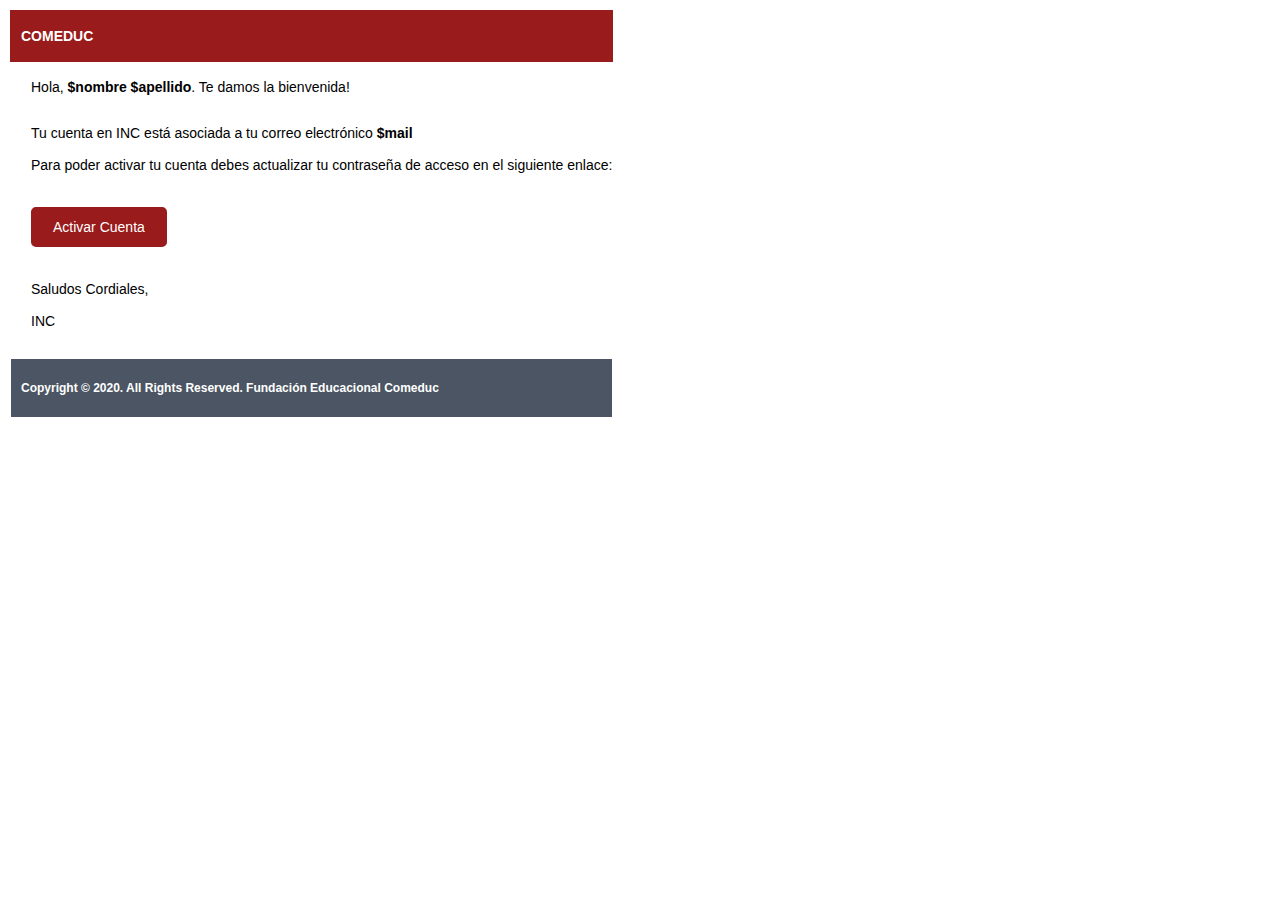
<file: www/email.html>
<!DOCTYPE html>
<html lang="es">
<head>
    <meta charset="UTF-8">
    <meta http-equiv="X-UA-Compatible" content="IE=edge">
    <meta name="viewport" content="width=device-width, initial-scale=1.0">
    <title>Email</title>
</head>
<body style="font-family: Arial, Helvetica, sans-serif; font-size: 14px;">
    <table>
        <tbody style="padding: 100px;">
        <tr>
        <td style="padding: auto 0; height: 50px; background-color: #991B1B;">
            <p style="margin-left: 10px; color: #ffffff; font-weight: bold;">COMEDUC</p>
            <!-- <img src="images/logofondo.PNG" alt="" width="700px"> -->
        </td>
        </tr>
        <tr>
        <td>
            <p style="margin-left: 20px;">Hola, <strong>$nombre $apellido</strong>. Te damos la bienvenida!</p><br>
            <p style="margin: 0 0 0 20px;">Tu cuenta en INC está asociada a tu correo electrónico <strong>$mail</strong></p><br>
            <p style="margin: 0 0 30px 20px;">Para poder activar tu cuenta debes actualizar tu contraseña de acceso en el siguiente enlace:</p>
        </td>
        </tr>
        <tr>
        <td>
            <a href="cambioclave.html" style="margin-left: 20px; background-color: #991B1B; color: #ffffff; border: 2px solid #991B1B; text-align: center;border-radius: 5px; text-decoration: none; display: inline-block; padding: 10px 20px;">Activar Cuenta</a>
        </td>
        </tr>
        <tr>
        <td>
            <p style="margin: 30px 0 0 20px;">Saludos Cordiales,</p><br>
            <p style="margin: 0 0 30px 20px;">INC</p>
            <div style="background-color:#4B5563; padding: 10px;">
                <p style="color: #ffffff; font-size: 12px; font-weight: bold;">Copyright © 2020. All Rights Reserved. Fundación Educacional Comeduc</p>
            </div>
        </td>
        </tr>
        </tbody>
        </table>
</body>
</html>
</file>
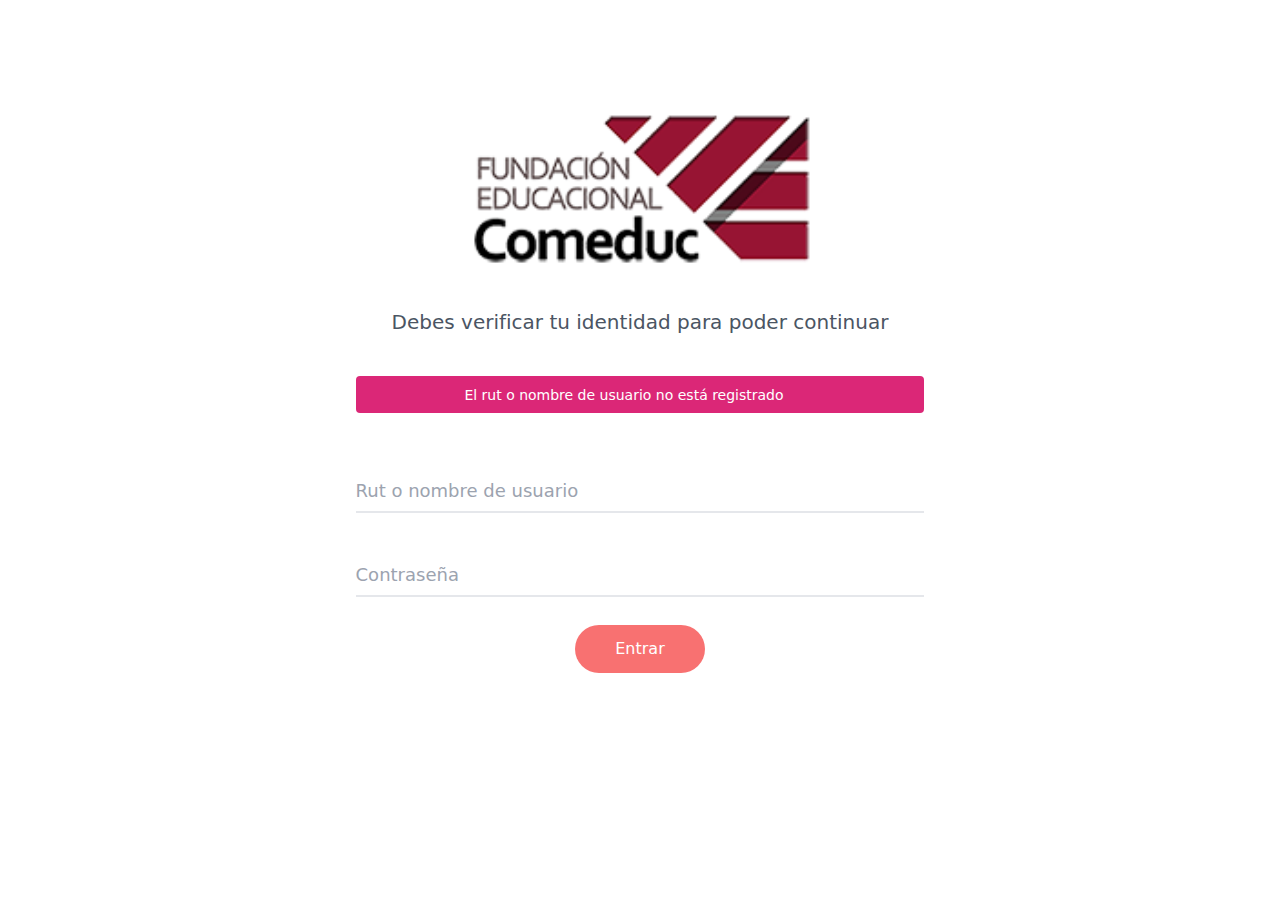
<file: www/login.html>
<!DOCTYPE html>
<html lang="es">
<head>
    <meta charset="UTF-8">
    <meta http-equiv="X-UA-Compatible" content="IE=edge">
    <meta name="viewport" content="width=device-width, initial-scale=1.0">
    <link rel="stylesheet" href="css/tailwind.min.css">

    <link rel="stylesheet" href="css/fonts.css">
    <script src="js/scripts.js"></script>
    
    <title>Plataforma INC</title>
</head>
<body>
    <div class="flex flex-row">

        <form class="w-full" action="" method="">
            <div class="container mx-auto w-2/3">
                <div class="mt-28 mb-10">
                    <img src="images/logo-comeduc-color-trans3.png" class="bg-center bg-no-repeat bg-contain mx-auto w-2/5">                
                </div>
                <h3 class="sm:text-base lg:text-xl text-gray-600 font-medium text-center mt-15 w-3/5 mx-auto">Debes verificar tu identidad para poder continuar</h3>
                <div class="text-center">
                    <!-- Alerta user incorrecto o vacio -->
                    <div class="text-white px-6 py-2 border-0 rounded relative mb-4 bg-pink-600 w-8/12 mx-auto mt-10 text-sm" id="alertrut" style="display: block;">
                        <span class="inline-block align-middle mr-8">
                            El rut o nombre de usuario no está registrado
                        </span>
                    </div>
                    <input type="text" placeholder="Rut o nombre de usuario" class="h-11 sm:text-base lg:text-lg w-8/12 border-b-2 mt-10 focus:outline-none">
                    <input type="text" placeholder="Contraseña" class="h-11 sm:text-base lg:text-lg w-8/12 border-b-2 mt-10 focus:outline-none">
                </div>
                <div class="text-center">
                    <button class="bg-red-400 text-white font-medium py-3 px-10 rounded-full mt-7 focus:outline-none" onclick="alertDanger()">Entrar</button>
                </div>
            </div>
        </form>

        <!-- <div class="container mx-auto w-full">
            <img src="images/login.jpg" class="bg-center bg-cover">
        </div> -->

    </div>
</body>
</html>
</file>
<file: www/css/fonts.css>
@font-face {
    font-family: 'Poppins-it';
    src: url('fonts/Poppins-BlackItalic.ttf') format('truetype');
    font-weight: 900;
    font-style: italic;
    font-display: swap;
}

@font-face {
    font-family: 'Poppins';
    src: url('fonts/Poppins-Black.ttf') format('truetype');
    font-weight: 900;
    font-style: normal;
    font-display: swap;
}

@font-face {
    font-family: 'Poppins';
    src: url('fonts/Poppins-Bold.ttf') format('truetype');
    font-weight: bold;
    font-style: normal;
    font-display: swap;
}

@font-face {
    font-family: 'Poppins';
    src: url('fonts/Poppins-BoldItalic.ttf') format('truetype');
    font-weight: bold;
    font-style: italic;
    font-display: swap;
}

@font-face {
    font-family: 'Poppins';
    src: url('fonts/Poppins-ExtraBoldItalic.ttf') format('truetype');
    font-weight: 800;
    font-style: italic;
    font-display: swap;
}

@font-face {
    font-family: 'Poppins';
    src: url('fonts/Poppins-ExtraBold.ttf') format('truetype');
    font-weight: 800;
    font-style: normal;
    font-display: swap;
}

@font-face {
    font-family: 'Poppins';
    src: url('fonts/Poppins-ExtraLight.ttf') format('truetype');
    font-weight: 200;
    font-style: normal;
    font-display: swap;
}

@font-face {
    font-family: 'Poppins';
    src: url('fonts/Poppins-Italic.ttf') format('truetype');
    font-weight: normal;
    font-style: italic;
    font-display: swap;
}

@font-face {
    font-family: 'Poppins';
    src: url('fonts/Poppins-ExtraLightItalic.ttf') format('truetype');
    font-weight: 200;
    font-style: italic;
    font-display: swap;
}

@font-face {
    font-family: 'Poppins';
    src: url('fonts/Poppins-Light.ttf') format('truetype');
    font-weight: 300;
    font-style: normal;
    font-display: swap;
}

@font-face {
    font-family: 'Poppins';
    src: url('fonts/Poppins-LightItalic.ttf') format('truetype');
    font-weight: 300;
    font-style: italic;
    font-display: swap;
}

@font-face {
    font-family: 'Poppins';
    src: url('fonts/Poppins-Medium.ttf') format('truetype');
    font-weight: 500;
    font-style: normal;
    font-display: swap;
}

@font-face {
    font-family: 'Poppins';
    src: url('fonts/Poppins-Regular.ttf') format('truetype');
    font-weight: normal;
    font-style: normal;
    font-display: swap;
}

@font-face {
    font-family: 'Poppins';
    src: url('fonts/Poppins-MediumItalic.ttf') format('truetype');
    font-weight: 500;
    font-style: italic;
    font-display: swap;
}

@font-face {
    font-family: 'Poppins';
    src: url('fonts/Poppins-SemiBold.ttf') format('truetype');
    font-weight: 600;
    font-style: normal;
    font-display: swap;
}

@font-face {
    font-family: 'Poppins';
    src: url('fonts/Poppins-SemiBoldItalic.ttf') format('truetype');
    font-weight: 600;
    font-style: italic;
    font-display: swap;
}

@font-face {
    font-family: 'Poppins';
    src: url('fonts/Poppins-Thin.ttf') format('truetype');
    font-weight: 100;
    font-style: normal;
    font-display: swap;
}

@font-face {
    font-family: 'Poppins';
    src: url('fonts/Poppins-ThinItalic.ttf') format('truetype');
    font-weight: 100;
    font-style: italic;
    font-display: swap;
}
</file>
<file: www/css/styles.css>
/* #container {
    position: relative;
    height: auto;
    width: 100%;
    overflow: inherit;
    background-color: rgb(155, 41, 41);
  } */
  
  #container:before { 
    content: '';
    position: absolute;
    left: 0;
    width: 180px; 
    height: 100%; 
    background-color: rgb(255, 255, 255); /* fallback */
    background-color: rgb(255, 255, 255);
    top: 0;
    -webkit-transform: rotate(45deg);
    -moz-transform: rotate(45deg);
    transform: skewX(35deg);
  }
  
  #container:after {
      content: '';
      position: absolute;
      display: block;
      left: 0;
      width: 25px;
      height: 100%;
      top: 0;
      z-index: 1;
      background: #fff;
  }

  .modal {
    transform: translate(-50%, -50%);
    top: 50%;
    left: 50%;
    width: 90%;
    height: 90%;
  }
  
  .bg-black-40 {
    background-color: rgba(0, 0, 0, 0.4);
  }
  
  .top-1 {
    top: 10px;
  }
  .right-1 {
    right: 10px;
  }
</file>
